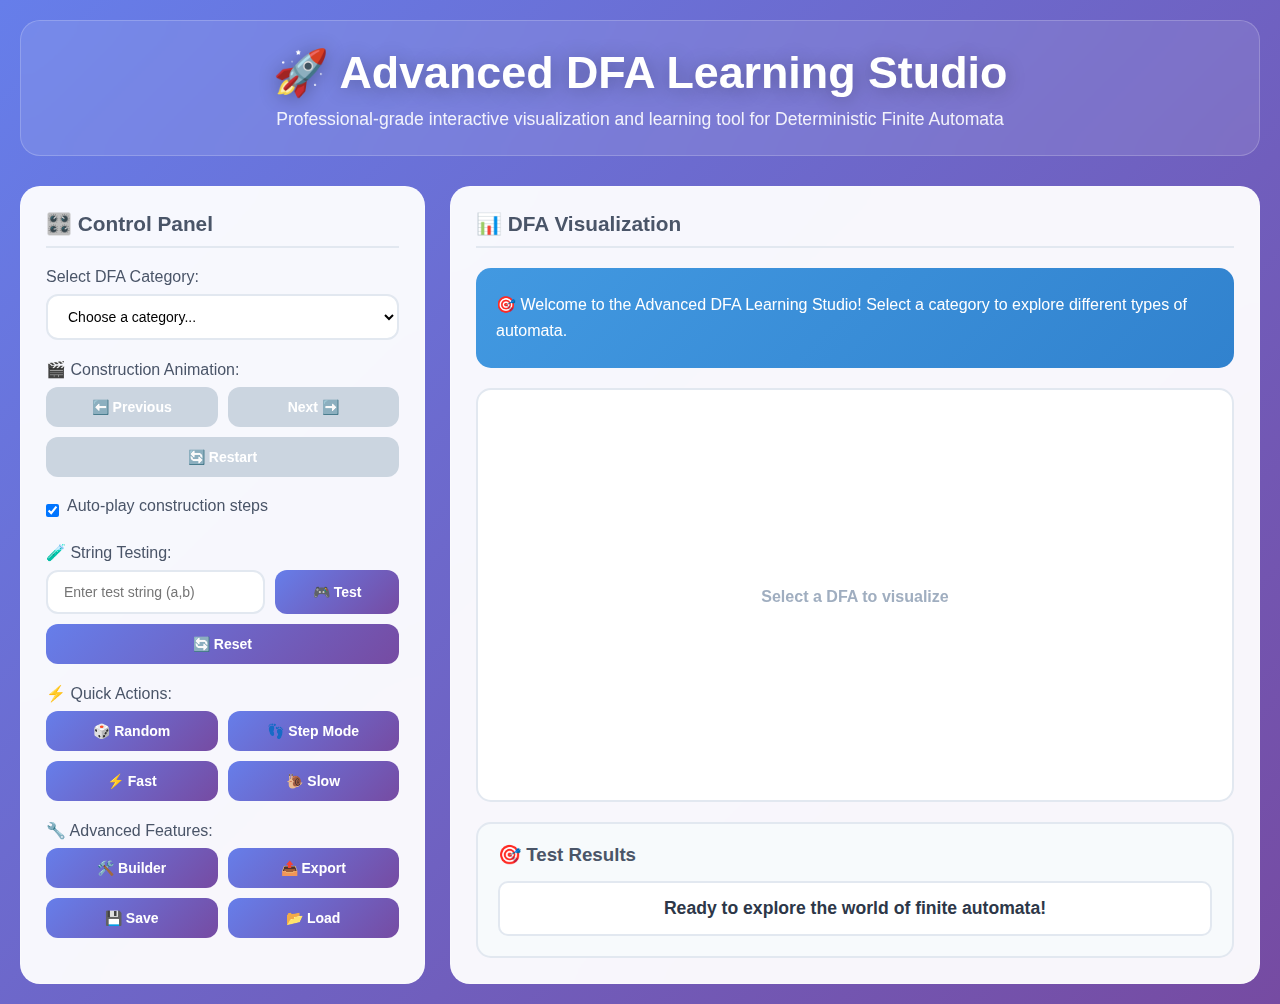
<file: index.html>
<!DOCTYPE html>
<html lang="en">
<head>
  <meta charset="UTF-8" />
  <meta name="viewport" content="width=device-width, initial-scale=1" />
  <title>Advanced DFA Learning Studio</title>
  <style>
    * {
      margin: 0;
      padding: 0;
      box-sizing: border-box;
    }

    body {
      font-family: 'Inter', -apple-system, BlinkMacSystemFont, 'Segoe UI', Roboto, sans-serif;
      background: linear-gradient(135deg, #667eea 0%, #764ba2 100%);
      min-height: 100vh;
      color: #2d3748;
      overflow-x: hidden;
    }

    .app-container {
      max-width: 1400px;
      margin: 0 auto;
      padding: 20px;
      min-height: 100vh;
      display: flex;
      flex-direction: column;
    }

    .header {
      text-align: center;
      margin-bottom: 30px;
      background: rgba(255, 255, 255, 0.1);
      backdrop-filter: blur(20px);
      border-radius: 20px;
      padding: 25px;
      border: 1px solid rgba(255, 255, 255, 0.2);
    }

    .header h1 {
      font-size: 2.8rem;
      font-weight: 700;
      color: white;
      margin-bottom: 10px;
      text-shadow: 0 2px 20px rgba(0, 0, 0, 0.3);
    }

    .header p {
      color: rgba(255, 255, 255, 0.9);
      font-size: 1.1rem;
      font-weight: 300;
    }

    .main-content {
      display: grid;
      grid-template-columns: 1fr 2fr;
      gap: 25px;
      flex: 1;
    }

    .control-panel {
      background: rgba(255, 255, 255, 0.95);
      backdrop-filter: blur(20px);
      border-radius: 20px;
      padding: 25px;
      border: 1px solid rgba(255, 255, 255, 0.3);
      height: fit-content;
      position: sticky;
      top: 20px;
      max-height: calc(100vh - 40px);
      overflow-y: auto;
    }

    .visualization-panel {
      background: rgba(255, 255, 255, 0.95);
      backdrop-filter: blur(20px);
      border-radius: 20px;
      padding: 25px;
      border: 1px solid rgba(255, 255, 255, 0.3);
      display: flex;
      flex-direction: column;
    }

    .section-title {
      font-size: 1.3rem;
      font-weight: 600;
      margin-bottom: 20px;
      color: #4a5568;
      border-bottom: 2px solid #e2e8f0;
      padding-bottom: 10px;
    }

    .form-group {
      margin-bottom: 20px;
    }

    .form-group label {
      display: block;
      margin-bottom: 8px;
      font-weight: 500;
      color: #4a5568;
    }

    select, input, button {
      width: 100%;
      padding: 12px 16px;
      border: 2px solid #e2e8f0;
      border-radius: 12px;
      font-size: 14px;
      font-family: inherit;
      transition: all 0.3s cubic-bezier(0.4, 0, 0.2, 1);
      background: white;
    }

    select:focus, input:focus {
      outline: none;
      border-color: #667eea;
      box-shadow: 0 0 0 3px rgba(102, 126, 234, 0.1);
      transform: translateY(-1px);
    }

    button {
      background: linear-gradient(135deg, #667eea 0%, #764ba2 100%);
      color: white;
      border: none;
      cursor: pointer;
      font-weight: 600;
      margin-bottom: 10px;
      transition: all 0.3s cubic-bezier(0.4, 0, 0.2, 1);
    }

    button:hover:not(:disabled) {
      transform: translateY(-2px);
      box-shadow: 0 8px 25px rgba(102, 126, 234, 0.3);
    }

    button:active:not(:disabled) {
      transform: translateY(0);
    }

    button:disabled {
      background: #cbd5e0;
      cursor: not-allowed;
      transform: none;
      box-shadow: none;
    }

    .button-group {
      display: grid;
      grid-template-columns: 1fr 1fr;
      gap: 10px;
      margin-bottom: 10px;
    }

    .button-group button {
      margin-bottom: 0;
    }

    .variations-grid {
      display: grid;
      grid-template-columns: 1fr;
      gap: 10px;
      margin-bottom: 20px;
      max-height: 300px;
      overflow-y: auto;
    }

    .variation-card {
      background: linear-gradient(135deg, #f7fafc 0%, #edf2f7 100%);
      border: 2px solid transparent;
      border-radius: 12px;
      padding: 15px;
      cursor: pointer;
      transition: all 0.3s cubic-bezier(0.4, 0, 0.2, 1);
      position: relative;
    }

    .variation-card:hover {
      border-color: #667eea;
      transform: translateY(-2px);
      box-shadow: 0 8px 25px rgba(0, 0, 0, 0.1);
    }

    .variation-card.active {
      border-color: #667eea;
      background: linear-gradient(135deg, #667eea 0%, #764ba2 100%);
      color: white;
    }

    .variation-title {
      font-weight: 600;
      margin-bottom: 5px;
      font-size: 0.9rem;
    }

    .variation-desc {
      font-size: 0.8rem;
      opacity: 0.7;
      line-height: 1.3;
    }

    .guide-panel {
      background: linear-gradient(135deg, #4299e1 0%, #3182ce 100%);
      color: white;
      padding: 20px;
      border-radius: 15px;
      margin-bottom: 20px;
      min-height: 100px;
      display: flex;
      align-items: center;
    }

    .guide-content {
      line-height: 1.6;
      font-size: 1rem;
    }

    .construction-controls {
      display: flex;
      gap: 10px;
      margin-bottom: 20px;
      flex-wrap: wrap;
    }

    .construction-controls button {
      flex: 1;
      min-width: 120px;
      margin-bottom: 0;
    }

    .auto-play-control {
      display: flex;
      align-items: center;
      gap: 8px;
      margin-top: 10px;
      color: #4a5568;
    }

    .auto-play-control input[type="checkbox"] {
      width: auto;
      margin: 0;
    }

    .svg-container {
      background: white;
      border-radius: 15px;
      padding: 20px;
      border: 2px solid #e2e8f0;
      margin-bottom: 20px;
      flex: 1;
      min-height: 400px;
      display: flex;
      justify-content: center;
      align-items: center;
    }

    #dfaSVG {
      max-width: 100%;
      height: auto;
      min-height: 350px;
    }

    .test-panel {
      background: #f7fafc;
      padding: 20px;
      border-radius: 15px;
      border: 2px solid #e2e8f0;
    }

    .test-controls {
      display: flex;
      gap: 10px;
      margin-bottom: 15px;
      flex-wrap: wrap;
    }

    .test-controls input {
      flex: 2;
      min-width: 200px;
    }

    .test-controls button {
      flex: 1;
      min-width: 100px;
      margin-bottom: 0;
    }

    .output-display {
      background: white;
      border: 2px solid #e2e8f0;
      border-radius: 10px;
      padding: 15px;
      min-height: 50px;
      font-weight: 600;
      text-align: center;
      display: flex;
      align-items: center;
      justify-content: center;
      font-size: 1.1rem;
    }

    .output-display.success {
      background: linear-gradient(135deg, #48bb78 0%, #38a169 100%);
      color: white;
      border-color: #38a169;
    }

    .output-display.error {
      background: linear-gradient(135deg, #f56565 0%, #e53e3e 100%);
      color: white;
      border-color: #e53e3e;
    }

    .output-display.info {
      background: linear-gradient(135deg, #4299e1 0%, #3182ce 100%);
      color: white;
      border-color: #3182ce;
    }

    /* SVG Styles */
    .state-circle {
      fill: #f7fafc;
      stroke: #4299e1;
      stroke-width: 2.5;
      transition: all 0.3s ease;
    }

    .state-circle.final {
      stroke: #48bb78;
      stroke-width: 3;
    }

    .state-circle.active {
      fill: #ffd32a;
      stroke: #f6ad55;
      stroke-width: 3;
      filter: drop-shadow(0 0 10px rgba(255, 211, 42, 0.5));
    }

    .state-label {
      font-size: 16px;
      font-weight: 700;
      fill: #2d3748;
      text-anchor: middle;
      dominant-baseline: central;
    }

    .transition-path {
      fill: none;
      stroke: #4299e1;
      stroke-width: 2;
      transition: all 0.3s ease;
    }

    .transition-path.active {
      stroke: #f6ad55;
      stroke-width: 4;
      filter: drop-shadow(0 0 5px rgba(246, 173, 85, 0.5));
    }

    .transition-label {
      font-size: 14px;
      font-weight: 600;
      fill: #2d3748;
      text-anchor: middle;
    }

    .initial-arrow {
      stroke: #e53e3e;
      stroke-width: 3;
      fill: none;
    }

    /* Custom Builder Styles */
    .builder-panel {
      background: #f7fafc;
      border-radius: 15px;
      padding: 20px;
      margin-bottom: 20px;
      border: 2px solid #e2e8f0;
    }

    .builder-hidden {
      display: none;
    }

    .state-input, .transition-input {
      display: grid;
      grid-template-columns: 1fr 1fr;
      gap: 10px;
      margin-bottom: 10px;
    }

    .transition-input {
      grid-template-columns: 1fr 1fr 1fr;
    }

    /* Modal Styles */
    .modal {
      display: none;
      position: fixed;
      z-index: 1000;
      left: 0;
      top: 0;
      width: 100%;
      height: 100%;
      background-color: rgba(0,0,0,0.5);
      backdrop-filter: blur(5px);
    }

    .modal-content {
      background: white;
      margin: 10% auto;
      padding: 30px;
      border-radius: 20px;
      width: 80%;
      max-width: 500px;
      position: relative;
    }

    .close {
      position: absolute;
      right: 20px;
      top: 15px;
      font-size: 30px;
      cursor: pointer;
      color: #666;
    }

    .close:hover {
      color: #000;
    }

    /* Responsive Design */
    @media (max-width: 1200px) {
      .main-content {
        grid-template-columns: 1fr;
        gap: 20px;
      }

      .control-panel {
        position: static;
        max-height: none;
      }
    }

    @media (max-width: 768px) {
      .app-container {
        padding: 15px;
      }

      .header h1 {
        font-size: 2.2rem;
      }

      .header {
        padding: 20px;
        margin-bottom: 20px;
      }

      .control-panel, .visualization-panel {
        padding: 20px;
      }

      .construction-controls {
        flex-direction: column;
      }

      .test-controls {
        flex-direction: column;
      }

      .test-controls input,
      .test-controls button {
        width: 100%;
        margin-bottom: 10px;
      }

      #dfaSVG {
        width: 100%;
        min-height: 300px;
      }

      .button-group {
        grid-template-columns: 1fr;
      }
    }

    @media (max-width: 480px) {
      .header h1 {
        font-size: 1.8rem;
      }

      .section-title {
        font-size: 1.1rem;
      }

      .control-panel, .visualization-panel {
        padding: 15px;
      }
    }

    /* Custom Scrollbar */
    ::-webkit-scrollbar {
      width: 8px;
    }

    ::-webkit-scrollbar-track {
      background: rgba(0, 0, 0, 0.1);
      border-radius: 4px;
    }

    ::-webkit-scrollbar-thumb {
      background: rgba(102, 126, 234, 0.3);
      border-radius: 4px;
    }

    ::-webkit-scrollbar-thumb:hover {
      background: rgba(102, 126, 234, 0.5);
    }

    /* Loading Animation */
    .loading {
      display: inline-block;
      width: 20px;
      height: 20px;
      border: 3px solid rgba(255, 255, 255, 0.3);
      border-radius: 50%;
      border-top-color: white;
      animation: spin 1s ease-in-out infinite;
    }

    @keyframes spin {
      to { transform: rotate(360deg); }
    }

    /* Pulse Animation for Active Elements */
    @keyframes pulse {
      0%, 100% { opacity: 1; }
      50% { opacity: 0.7; }
    }

    .pulse {
      animation: pulse 2s infinite;
    }

    /* Success/Error Animations */
    @keyframes slideInUp {
      from {
        transform: translateY(100%);
        opacity: 0;
      }
      to {
        transform: translateY(0);
        opacity: 1;
      }
    }

    .animate-result {
      animation: slideInUp 0.5s ease-out;
    }
  </style>
</head>
<body>
  <div class="app-container">
    <!-- Header -->
    <div class="header">
      <h1>🚀 Advanced DFA Learning Studio</h1>
      <p>Professional-grade interactive visualization and learning tool for Deterministic Finite Automata</p>
    </div>

    <!-- Main Content -->
    <div class="main-content">
      <!-- Control Panel -->
      <div class="control-panel">
        <h2 class="section-title">🎛️ Control Panel</h2>
        
        <div class="form-group">
          <label for="dfaCategory">Select DFA Category:</label>
          <select id="dfaCategory">
            <option value="">Choose a category...</option>
          </select>
        </div>

        <div id="variationsContainer" style="display: none;">
          <label>📚 Available Variations:</label>
          <div class="variations-grid" id="variationsGrid"></div>
        </div>

        <div class="form-group">
          <label>🎬 Construction Animation:</label>
          <div class="construction-controls">
            <button id="prevStepBtn" disabled>⬅️ Previous</button>
            <button id="nextStepBtn" disabled>Next ➡️</button>
            <button id="restartStepsBtn" disabled>🔄 Restart</button>
          </div>
          <div class="auto-play-control">
            <input type="checkbox" id="autoPlayToggle" checked>
            <label for="autoPlayToggle">Auto-play construction steps</label>
          </div>
        </div>

        <div class="form-group">
          <label>🧪 String Testing:</label>
          <div class="test-controls">
            <input id="testInput" placeholder="Enter test string (a,b)" maxlength="50">
            <button id="testBtn">🎮 Test</button>
            <button id="resetBtn">🔄 Reset</button>
          </div>
        </div>

        <div class="form-group">
          <label>⚡ Quick Actions:</label>
          <div class="button-group">
            <button id="randomTestBtn">🎲 Random</button>
            <button id="stepModeBtn">👣 Step Mode</button>
          </div>
          <div class="button-group">
            <button id="fullSpeedBtn">⚡ Fast</button>
            <button id="slowSpeedBtn">🐌 Slow</button>
          </div>
        </div>

        <div class="form-group">
          <label>🔧 Advanced Features:</label>
          <div class="button-group">
            <button id="customBuilderBtn">🛠️ Builder</button>
            <button id="exportBtn">📤 Export</button>
          </div>
          <div class="button-group">
            <button id="saveBtn">💾 Save</button>
            <button id="loadBtn">📂 Load</button>
          </div>
        </div>
      </div>

      <!-- Visualization Panel -->
      <div class="visualization-panel">
        <h2 class="section-title">📊 DFA Visualization</h2>
        
        <div class="guide-panel" id="guidePanel">
          <div class="guide-content" id="guideContent">
            🎯 Select a DFA category and variation to begin learning!
          </div>
        </div>

        <!-- Custom Builder Panel (Hidden by default) -->
        <div class="builder-panel builder-hidden" id="builderPanel">
          <h3>🛠️ Custom DFA Builder</h3>
          <div class="form-group">
            <label>Add State:</label>
            <div class="state-input">
              <input id="stateId" placeholder="State ID (e.g., q0)">
              <button id="addStateBtn">➕ Add State</button>
            </div>
            <div class="button-group">
              <button id="setInitialBtn" disabled>🎯 Set Initial</button>
              <button id="toggleAcceptingBtn" disabled>✅ Toggle Accept</button>
            </div>
          </div>
          <div class="form-group">
            <label>Add Transition:</label>
            <div class="transition-input">
              <input id="fromState" placeholder="From state">
              <input id="toState" placeholder="To state">
              <input id="transitionSymbol" placeholder="Symbol">
            </div>
            <button id="addTransitionBtn">➕ Add Transition</button>
          </div>
          <div class="button-group">
            <button id="clearDfaBtn">🗑️ Clear All</button>
            <button id="validateDfaBtn">✅ Validate</button>
          </div>
        </div>

        <div class="svg-container">
          <svg id="dfaSVG" viewBox="0 0 800 400" xmlns="http://www.w3.org/2000/svg">
            <defs>
              <marker id="arrowhead" markerWidth="10" markerHeight="7" 
                      refX="10" refY="3.5" orient="auto">
                <polygon points="0 0, 10 3.5, 0 7" fill="#4299e1" />
              </marker>
              <marker id="arrowhead-active" markerWidth="10" markerHeight="7" 
                      refX="10" refY="3.5" orient="auto">
                <polygon points="0 0, 10 3.5, 0 7" fill="#f6ad55" />
              </marker>
            </defs>
            <text x="400" y="200" text-anchor="middle" class="state-label" 
                  style="font-size: 18px; fill: #a0aec0;">
              Select a DFA to visualize
            </text>
          </svg>
        </div>

        <div class="test-panel">
          <h3 style="margin-bottom: 15px; color: #4a5568;">🎯 Test Results</h3>
          <div class="output-display" id="outputDisplay">
            Ready to test your DFA knowledge!
          </div>
        </div>
      </div>
    </div>
  </div>

  <!-- Save/Load Modal -->
  <div id="saveLoadModal" class="modal">
    <div class="modal-content">
      <span class="close">&times;</span>
      <h3 id="modalTitle">Save DFA</h3>
      <div class="form-group">
        <label for="dfaName">DFA Name:</label>
        <input id="dfaName" placeholder="Enter a name for your DFA">
      </div>
      <div class="form-group">
        <label for="dfaData">DFA Data (JSON):</label>
        <textarea id="dfaData" rows="10" style="width: 100%; font-family: monospace;"></textarea>
      </div>
      <div class="button-group">
        <button id="confirmSaveLoad">Save</button>
        <button id="cancelSaveLoad">Cancel</button>
      </div>
    </div>
  </div>

  <script>
    // Global variables
    let CURRENT_DFA = null;
    let STATE_POSITIONS = {};
    let ANIMATION_GENERATOR = null;
    let CONSTRUCTION_STEPS = null;
    let CURRENT_STEP = -1;
    let AUTO_PLAY = true;
    let STEP_TIMEOUT = null;
    let ANIMATION_SPEED = 1000;
    let BUILDER_MODE = false;
    let SELECTED_STATE = null;

    // DOM elements
    const dfaCategory = document.getElementById('dfaCategory');
    const variationsContainer = document.getElementById('variationsContainer');
    const variationsGrid = document.getElementById('variationsGrid');
    const guideContent = document.getElementById('guideContent');
    const outputDisplay = document.getElementById('outputDisplay');
    const testInput = document.getElementById('testInput');
    const dfaSVG = document.getElementById('dfaSVG');
    const builderPanel = document.getElementById('builderPanel');

    // Comprehensive DFA Library - All Valid Regular Languages
    const DFA_LIBRARY = {
      'basic-patterns': {
        name: '🔤 Basic String Patterns',
        dfas: [
          {
            name: 'Starts with "a"',
            description: 'Accept strings that begin with "a"',
            states: [
              { id: 'q0', x: 150, y: 200, initial: true },
              { id: 'q1', x: 350, y: 200, accepting: true },
              { id: 'q2', x: 550, y: 200 }
            ],
            transitions: [
              { from: 'q0', to: 'q1', symbol: 'a' },
              { from: 'q0', to: 'q2', symbol: 'b' },
              { from: 'q1', to: 'q1', symbol: 'a' },
              { from: 'q1', to: 'q1', symbol: 'b' },
              { from: 'q2', to: 'q2', symbol: 'a' },
              { from: 'q2', to: 'q2', symbol: 'b' }
            ],
            alphabet: ['a', 'b'],
            steps: [
              'Create initial state q0',
              'Add accepting state q1 for strings starting with "a"',
              'Add trap state q2 for strings starting with "b"',
              'Add transition q0 → q1 on "a"',
              'Add transition q0 → q2 on "b"',
              'Add self-loops on q1 and q2 for all symbols'
            ]
          },
          {
            name: 'Ends with "b"',
            description: 'Accept strings that end with "b"',
            states: [
              { id: 'q0', x: 200, y: 200, initial: true },
              { id: 'q1', x: 500, y: 200, accepting: true }
            ],
            transitions: [
              { from: 'q0', to: 'q0', symbol: 'a' },
              { from: 'q0', to: 'q1', symbol: 'b' },
              { from: 'q1', to: 'q0', symbol: 'a' },
              { from: 'q1', to: 'q1', symbol: 'b' }
            ],
            alphabet: ['a', 'b'],
            steps: [
              'Create initial state q0',
              'Add accepting state q1 for strings ending with "b"',
              'Add transition q0 → q1 on "b"',
              'Add transition q1 → q0 on "a" (reset)',
              'Add self-loops for tracking last character'
            ]
          },
          {
            name: 'Contains "ab"',
            description: 'Accept strings containing substring "ab"',
            states: [
              { id: 'q0', x: 150, y: 200, initial: true },
              { id: 'q1', x: 350, y: 200 },
              { id: 'q2', x: 550, y: 200, accepting: true }
            ],
            transitions: [
              { from: 'q0', to: 'q1', symbol: 'a' },
              { from: 'q0', to: 'q0', symbol: 'b' },
              { from: 'q1', to: 'q1', symbol: 'a' },
              { from: 'q1', to: 'q2', symbol: 'b' },
              { from: 'q2', to: 'q1', symbol: 'a' },
              { from: 'q2', to: 'q2', symbol: 'b' }
            ],
            alphabet: ['a', 'b'],
            steps: [
              'Create initial state q0',
              'Add state q1 to track "a"',
              'Add accepting state q2 for "ab" found',
              'Add transition q0 → q1 on "a"',
              'Add transition q1 → q2 on "b"',
              'Handle remaining transitions'
            ]
          },
          {
            name: 'Exactly one "a"',
            description: 'Accept strings with exactly one "a"',
            states: [
              { id: 'q0', x: 150, y: 200, initial: true },
              { id: 'q1', x: 350, y: 200, accepting: true },
              { id: 'q2', x: 550, y: 200 }
            ],
            transitions: [
              { from: 'q0', to: 'q1', symbol: 'a' },
              { from: 'q0', to: 'q0', symbol: 'b' },
              { from: 'q1', to: 'q2', symbol: 'a' },
              { from: 'q1', to: 'q1', symbol: 'b' },
              { from: 'q2', to: 'q2', symbol: 'a' },
              { from: 'q2', to: 'q2', symbol: 'b' }
            ],
            alphabet: ['a', 'b'],
            steps: [
              'Create initial state q0 (zero "a"s)',
              'Add accepting state q1 (one "a")',
              'Add trap state q2 (more than one "a")',
              'Transition between states counting "a"s',
              'Stay in current state on "b"'
            ]
          }
        ]
      },
      'length-patterns': {
        name: '📏 Length-Based Patterns',
        dfas: [
          {
            name: 'Even Length',
            description: 'Accept strings with even number of characters',
            states: [
              { id: 'q0', x: 250, y: 200, initial: true, accepting: true },
              { id: 'q1', x: 450, y: 200 }
            ],
            transitions: [
              { from: 'q0', to: 'q1', symbol: 'a' },
              { from: 'q0', to: 'q1', symbol: 'b' },
              { from: 'q1', to: 'q0', symbol: 'a' },
              { from: 'q1', to: 'q0', symbol: 'b' }
            ],
            alphabet: ['a', 'b'],
            steps: [
              'Create state q0 for even length (including 0)',
              'Create state q1 for odd length',
              'Mark q0 as accepting',
              'Toggle between states on each character'
            ]
          },
          {
            name: 'Odd Length',
            description: 'Accept strings with odd number of characters',
            states: [
              { id: 'q0', x: 250, y: 200, initial: true },
              { id: 'q1', x: 450, y: 200, accepting: true }
            ],
            transitions: [
              { from: 'q0', to: 'q1', symbol: 'a' },
              { from: 'q0', to: 'q1', symbol: 'b' },
              { from: 'q1', to: 'q0', symbol: 'a' },
              { from: 'q1', to: 'q0', symbol: 'b' }
            ],
            alphabet: ['a', 'b'],
            steps: [
              'Create state q0 for even length',
              'Create state q1 for odd length',
              'Mark q1 as accepting',
              'Toggle between states on each character'
            ]
          },
          {
            name: 'Length divisible by 3',
            description: 'Accept strings whose length ≡ 0 (mod 3)',
            states: [
              { id: 'q0', x: 200, y: 200, initial: true, accepting: true },
              { id: 'q1', x: 400, y: 150 },
              { id: 'q2', x: 400, y: 250 }
            ],
            transitions: [
              { from: 'q0', to: 'q1', symbol: 'a' },
              { from: 'q0', to: 'q1', symbol: 'b' },
              { from: 'q1', to: 'q2', symbol: 'a' },
              { from: 'q1', to: 'q2', symbol: 'b' },
              { from: 'q2', to: 'q0', symbol: 'a' },
              { from: 'q2', to: 'q0', symbol: 'b' }
            ],
            alphabet: ['a', 'b'],
            steps: [
              'Create states for length mod 3',
              'q0: length ≡ 0 (mod 3)',
              'q1: length ≡ 1 (mod 3)',
              'q2: length ≡ 2 (mod 3)',
              'Cycle: q0 → q1 → q2 → q0'
            ]
          },
          {
            name: 'Length between 2 and 4',
            description: 'Accept strings with length 2, 3, or 4',
            states: [
              { id: 'q0', x: 100, y: 200, initial: true },
              { id: 'q1', x: 250, y: 200 },
              { id: 'q2', x: 400, y: 200, accepting: true },
              { id: 'q3', x: 550, y: 200, accepting: true },
              { id: 'q4', x: 700, y: 200, accepting: true },
              { id: 'q5', x: 400, y: 300 }
            ],
            transitions: [
              { from: 'q0', to: 'q1', symbol: 'a' },
              { from: 'q0', to: 'q1', symbol: 'b' },
              { from: 'q1', to: 'q2', symbol: 'a' },
              { from: 'q1', to: 'q2', symbol: 'b' },
              { from: 'q2', to: 'q3', symbol: 'a' },
              { from: 'q2', to: 'q3', symbol: 'b' },
              { from: 'q3', to: 'q4', symbol: 'a' },
              { from: 'q3', to: 'q4', symbol: 'b' },
              { from: 'q4', to: 'q5', symbol: 'a' },
              { from: 'q4', to: 'q5', symbol: 'b' },
              { from: 'q5', to: 'q5', symbol: 'a' },
              { from: 'q5', to: 'q5', symbol: 'b' }
            ],
            alphabet: ['a', 'b'],
            steps: [
              'Create states to count exact length',
              'States q2, q3, q4 are accepting',
              'q5 is trap for length > 4',
              'Track length precisely'
            ]
          }
        ]
      },
      'counting-patterns': {
        name: '🧮 Counting Patterns (Modular)',
        dfas: [
          {
            name: 'Even number of "a"s',
            description: 'Accept strings with even count of "a"',
            states: [
              { id: 'q0', x: 250, y: 200, initial: true, accepting: true },
              { id: 'q1', x: 450, y: 200 }
            ],
            transitions: [
              { from: 'q0', to: 'q1', symbol: 'a' },
              { from: 'q0', to: 'q0', symbol: 'b' },
              { from: 'q1', to: 'q0', symbol: 'a' },
              { from: 'q1', to: 'q1', symbol: 'b' }
            ],
            alphabet: ['a', 'b'],
            steps: [
              'q0: even count of "a" (accepting)',
              'q1: odd count of "a"',
              'Toggle on "a", stay same on "b"',
              'Track parity of "a" count'
            ]
          },
          {
            name: 'At most two "b"s',
            description: 'Accept strings with ≤ 2 occurrences of "b"',
            states: [
              { id: 'q0', x: 150, y: 200, initial: true, accepting: true },
              { id: 'q1', x: 300, y: 200, accepting: true },
              { id: 'q2', x: 450, y: 200, accepting: true },
              { id: 'q3', x: 600, y: 200 }
            ],
            transitions: [
              { from: 'q0', to: 'q0', symbol: 'a' },
              { from: 'q0', to: 'q1', symbol: 'b' },
              { from: 'q1', to: 'q1', symbol: 'a' },
              { from: 'q1', to: 'q2', symbol: 'b' },
              { from: 'q2', to: 'q2', symbol: 'a' },
              { from: 'q2', to: 'q3', symbol: 'b' },
              { from: 'q3', to: 'q3', symbol: 'a' },
              { from: 'q3', to: 'q3', symbol: 'b' }
            ],
            alphabet: ['a', 'b'],
            steps: [
              'Count "b"s up to 2',
              'q0: 0 "b"s, q1: 1 "b", q2: 2 "b"s',
              'q3: more than 2 "b"s (trap)',
              'Stay same on "a"'
            ]
          },
          {
            name: 'Count of "a"s divisible by 3',
            description: 'Accept when #a ≡ 0 (mod 3)',
            states: [
              { id: 'q0', x: 250, y: 150, initial: true, accepting: true },
              { id: 'q1', x: 150, y: 250 },
              { id: 'q2', x: 350, y: 250 }
            ],
            transitions: [
              { from: 'q0', to: 'q1', symbol: 'a' },
              { from: 'q0', to: 'q0', symbol: 'b' },
              { from: 'q1', to: 'q2', symbol: 'a' },
              { from: 'q1', to: 'q1', symbol: 'b' },
              { from: 'q2', to: 'q0', symbol: 'a' },
              { from: 'q2', to: 'q2', symbol: 'b' }
            ],
            alphabet: ['a', 'b'],
            steps: [
              'Track count of "a" modulo 3',
              'Cycle q0 → q1 → q2 → q0 on "a"',
              'Stay same on "b"',
              'Only q0 is accepting'
            ]
          },
          {
            name: 'Exactly three "a"s',
            description: 'Accept strings with exactly 3 "a"s',
            states: [
              { id: 'q0', x: 120, y: 200, initial: true },
              { id: 'q1', x: 250, y: 200 },
              { id: 'q2', x: 380, y: 200 },
              { id: 'q3', x: 510, y: 200, accepting: true },
              { id: 'q4', x: 640, y: 200 }
            ],
            transitions: [
              { from: 'q0', to: 'q1', symbol: 'a' },
              { from: 'q0', to: 'q0', symbol: 'b' },
              { from: 'q1', to: 'q2', symbol: 'a' },
              { from: 'q1', to: 'q1', symbol: 'b' },
              { from: 'q2', to: 'q3', symbol: 'a' },
              { from: 'q2', to: 'q2', symbol: 'b' },
              { from: 'q3', to: 'q4', symbol: 'a' },
              { from: 'q3', to: 'q3', symbol: 'b' },
              { from: 'q4', to: 'q4', symbol: 'a' },
              { from: 'q4', to: 'q4', symbol: 'b' }
            ],
            alphabet: ['a', 'b'],
            steps: [
              'Count "a"s exactly',
              'States represent 0,1,2,3,>3 "a"s',
              'Only q3 (exactly 3) is accepting',
              'q4 is trap for too many "a"s'
            ]
          }
        ]
      },
      'substring-patterns': {
        name: '🔍 Substring Patterns',
        dfas: [
          {
            name: 'Contains "aba"',
            description: 'Accept strings containing "aba"',
            states: [
              { id: 'q0', x: 120, y: 200, initial: true },
              { id: 'q1', x: 280, y: 200 },
              { id: 'q2', x: 440, y: 200 },
              { id: 'q3', x: 600, y: 200, accepting: true }
            ],
            transitions: [
              { from: 'q0', to: 'q1', symbol: 'a' },
              { from: 'q0', to: 'q0', symbol: 'b' },
              { from: 'q1', to: 'q1', symbol: 'a' },
              { from: 'q1', to: 'q2', symbol: 'b' },
              { from: 'q2', to: 'q3', symbol: 'a' },
              { from: 'q2', to: 'q0', symbol: 'b' },
              { from: 'q3', to: 'q1', symbol: 'a' },
              { from: 'q3', to: 'q3', symbol: 'b' }
            ],
            alphabet: ['a', 'b'],
            steps: [
              'Track progress toward "aba"',
              'q1: saw "a", q2: saw "ab"',
              'q3: found "aba" (accepting)',
              'Handle overlapping patterns correctly'
            ]
          },
          {
            name: 'Contains "bb"',
            description: 'Accept strings containing "bb"',
            states: [
              { id: 'q0', x: 200, y: 200, initial: true },
              { id: 'q1', x: 400, y: 200 },
              { id: 'q2', x: 600, y: 200, accepting: true }
            ],
            transitions: [
              { from: 'q0', to: 'q0', symbol: 'a' },
              { from: 'q0', to: 'q1', symbol: 'b' },
              { from: 'q1', to: 'q0', symbol: 'a' },
              { from: 'q1', to: 'q2', symbol: 'b' },
              { from: 'q2', to: 'q0', symbol: 'a' },
              { from: 'q2', to: 'q2', symbol: 'b' }
            ],
            alphabet: ['a', 'b'],
            steps: [
              'Track consecutive "b"s',
              'q1: saw one "b"',
              'q2: found "bb" (accepting)',
              'Reset tracking on "a"'
            ]
          },
          {
            name: 'Ends with "ab"',
            description: 'Accept strings ending with "ab"',
            states: [
              { id: 'q0', x: 200, y: 200, initial: true },
              { id: 'q1', x: 400, y: 200 },
              { id: 'q2', x: 600, y: 200, accepting: true }
            ],
            transitions: [
              { from: 'q0', to: 'q1', symbol: 'a' },
              { from: 'q0', to: 'q0', symbol: 'b' },
              { from: 'q1', to: 'q1', symbol: 'a' },
              { from: 'q1', to: 'q2', symbol: 'b' },
              { from: 'q2', to: 'q1', symbol: 'a' },
              { from: 'q2', to: 'q0', symbol: 'b' }
            ],
            alphabet: ['a', 'b'],
            steps: [
              'Track last two characters',
              'q1: ends with "a"',
              'q2: ends with "ab" (accepting)',
              'Update based on new character'
            ]
          },
          {
            name: 'Does not contain "aa"',
            description: 'Accept strings without "aa"',
            states: [
              { id: 'q0', x: 200, y: 200, initial: true, accepting: true },
              { id: 'q1', x: 400, y: 200, accepting: true },
              { id: 'q2', x: 600, y: 200 }
            ],
            transitions: [
              { from: 'q0', to: 'q1', symbol: 'a' },
              { from: 'q0', to: 'q0', symbol: 'b' },
              { from: 'q1', to: 'q2', symbol: 'a' },
              { from: 'q1', to: 'q0', symbol: 'b' },
              { from: 'q2', to: 'q2', symbol: 'a' },
              { from: 'q2', to: 'q2', symbol: 'b' }
            ],
            alphabet: ['a', 'b'],
            steps: [
              'Monitor for forbidden "aa"',
              'q1: last was "a"',
              'q2: found "aa" (trap)',
              'Accept only if never reach q2'
            ]
          }
        ]
      },
      'complex-patterns': {
        name: '🚀 Complex Patterns',
        dfas: [
          {
            name: 'Alternating "a" and "b"',
            description: 'Accept strictly alternating strings',
            states: [
              { id: 'q0', x: 200, y: 150, initial: true, accepting: true },
              { id: 'qa', x: 350, y: 100, accepting: true },
              { id: 'qb', x: 350, y: 200, accepting: true },
              { id: 'trap', x: 500, y: 150 }
            ],
            transitions: [
              { from: 'q0', to: 'qa', symbol: 'a' },
              { from: 'q0', to: 'qb', symbol: 'b' },
              { from: 'qa', to: 'trap', symbol: 'a' },
              { from: 'qa', to: 'qb', symbol: 'b' },
              { from: 'qb', to: 'qa', symbol: 'a' },
              { from: 'qb', to: 'trap', symbol: 'b' },
              { from: 'trap', to: 'trap', symbol: 'a' },
              { from: 'trap', to: 'trap', symbol: 'b' }
            ],
            alphabet: ['a', 'b'],
            steps: [
              'Track last character for alternation',
              'qa: last was "a", qb: last was "b"',
              'Go to trap if same character repeats',
              'Accept only alternating patterns'
            ]
          },
          {
            name: 'More "a"s than "b"s',
            description: 'Accept when #a > #b (DFA approximation)',
            states: [
              { id: 'q0', x: 200, y: 200, initial: true },
              { id: 'q+1', x: 350, y: 150, accepting: true },
              { id: 'q+2', x: 500, y: 100, accepting: true },
              { id: 'q-1', x: 350, y: 250 },
              { id: 'q-2', x: 500, y: 300 }
            ],
            transitions: [
              { from: 'q0', to: 'q+1', symbol: 'a' },
              { from: 'q0', to: 'q-1', symbol: 'b' },
              { from: 'q+1', to: 'q+2', symbol: 'a' },
              { from: 'q+1', to: 'q0', symbol: 'b' },
              { from: 'q+2', to: 'q+2', symbol: 'a' },
              { from: 'q+2', to: 'q+1', symbol: 'b' },
              { from: 'q-1', to: 'q0', symbol: 'a' },
              { from: 'q-1', to: 'q-2', symbol: 'b' },
              { from: 'q-2', to: 'q-1', symbol: 'a' },
              { from: 'q-2', to: 'q-2', symbol: 'b' }
            ],
            alphabet: ['a', 'b'],
            steps: [
              'Track bounded difference #a - #b',
              'Positive states: more "a"s',
              'Negative states: more "b"s',
              'Limited precision due to finite states'
            ]
          },
          {
            name: 'No three consecutive same',
            description: 'Reject "aaa" and "bbb"',
            states: [
              { id: 'q0', x: 150, y: 200, initial: true, accepting: true },
              { id: 'qa', x: 300, y: 150, accepting: true },
              { id: 'qb', x: 300, y: 250, accepting: true },
              { id: 'qaa', x: 450, y: 100, accepting: true },
              { id: 'qbb', x: 450, y: 300, accepting: true },
              { id: 'trap', x: 600, y: 200 }
            ],
            transitions: [
              { from: 'q0', to: 'qa', symbol: 'a' },
              { from: 'q0', to: 'qb', symbol: 'b' },
              { from: 'qa', to: 'qaa', symbol: 'a' },
              { from: 'qa', to: 'qb', symbol: 'b' },
              { from: 'qb', to: 'qa', symbol: 'a' },
              { from: 'qb', to: 'qbb', symbol: 'b' },
              { from: 'qaa', to: 'trap', symbol: 'a' },
              { from: 'qaa', to: 'qb', symbol: 'b' },
              { from: 'qbb', to: 'qa', symbol: 'a' },
              { from: 'qbb', to: 'trap', symbol: 'b' },
              { from: 'trap', to: 'trap', symbol: 'a' },
              { from: 'trap', to: 'trap', symbol: 'b' }
            ],
            alphabet: ['a', 'b'],
            steps: [
              'Track last two characters',
              'Monitor for three consecutive',
              'Go to trap on third consecutive',
              'Reset pattern on different character'
            ]
          }
        ]
      }
    };

    // Initialize the application
    function initializeApp() {
      populateCategories();
      setupEventHandlers();
      clearVisualization();
      showWelcomeMessage();
      loadSavedDFAs();
    }

    // Populate category dropdown
    function populateCategories() {
      dfaCategory.innerHTML = '<option value="">Choose a category...</option>';
      Object.keys(DFA_LIBRARY).forEach(key => {
        const option = document.createElement('option');
        option.value = key;
        option.textContent = DFA_LIBRARY[key].name;
        dfaCategory.appendChild(option);
      });
    }

    // Setup event handlers
    function setupEventHandlers() {
      dfaCategory.addEventListener('change', handleCategoryChange);
      
      // Construction controls
      document.getElementById('prevStepBtn').addEventListener('click', previousStep);
      document.getElementById('nextStepBtn').addEventListener('click', nextStep);
      document.getElementById('restartStepsBtn').addEventListener('click', restartSteps);
      document.getElementById('autoPlayToggle').addEventListener('change', toggleAutoPlay);
      
      // Testing controls
      document.getElementById('testBtn').addEventListener('click', testString);
      document.getElementById('resetBtn').addEventListener('click', resetVisualization);
      
      // Quick actions
      document.getElementById('randomTestBtn').addEventListener('click', generateRandomTest);
      document.getElementById('stepModeBtn').addEventListener('click', () => setAnimationSpeed(2000));
      document.getElementById('fullSpeedBtn').addEventListener('click', () => setAnimationSpeed(500));
      document.getElementById('slowSpeedBtn').addEventListener('click', () => setAnimationSpeed(3000));
      
      // Advanced features
      document.getElementById('customBuilderBtn').addEventListener('click', toggleBuilder);
      document.getElementById('exportBtn').addEventListener('click', exportDFA);
      document.getElementById('saveBtn').addEventListener('click', () => showSaveLoadModal('save'));
      document.getElementById('loadBtn').addEventListener('click', () => showSaveLoadModal('load'));
      
      // Builder controls
      document.getElementById('addStateBtn').addEventListener('click', addState);
      document.getElementById('setInitialBtn').addEventListener('click', setInitialState);
      document.getElementById('toggleAcceptingBtn').addEventListener('click', toggleAcceptingState);
      document.getElementById('addTransitionBtn').addEventListener('click', addTransition);
      document.getElementById('clearDfaBtn').addEventListener('click', clearCustomDFA);
      document.getElementById('validateDfaBtn').addEventListener('click', validateDFA);
      
      // Modal controls
      document.querySelector('.close').addEventListener('click', closeSaveLoadModal);
      document.getElementById('confirmSaveLoad').addEventListener('click', confirmSaveLoad);
      document.getElementById('cancelSaveLoad').addEventListener('click', closeSaveLoadModal);
      
      // Keyboard shortcuts
      testInput.addEventListener('keypress', (e) => {
        if (e.key === 'Enter') testString();
      });
      
      // SVG click handler for builder mode
      dfaSVG.addEventListener('click', handleSVGClick);
    }

    // Handle category selection
    function handleCategoryChange() {
      const category = dfaCategory.value;
      if (category) {
        showVariations(category);
      } else {
        hideVariations();
        clearVisualization();
        showWelcomeMessage();
      }
    }

    // Show variations for selected category
    function showVariations(categoryKey) {
      const category = DFA_LIBRARY[categoryKey];
      variationsGrid.innerHTML = '';
      
      category.dfas.forEach((dfa, index) => {
        const card = document.createElement('div');
        card.className = 'variation-card';
        card.innerHTML = `
          <div class="variation-title">${dfa.name}</div>
          <div class="variation-desc">${dfa.description}</div>
        `;
        
        card.addEventListener('click', () => {
          document.querySelectorAll('.variation-card').forEach(c => c.classList.remove('active'));
          card.classList.add('active');
          loadDFA(dfa);
        });
        
        variationsGrid.appendChild(card);
      });
      
      variationsContainer.style.display = 'block';
    }

    // Hide variations panel
    function hideVariations() {
      variationsContainer.style.display = 'none';
    }

    // Load and display DFA
    function loadDFA(dfa) {
      CURRENT_DFA = JSON.parse(JSON.stringify(dfa)); // Deep copy
      CONSTRUCTION_STEPS = dfa.steps;
      CURRENT_STEP = -1;
      BUILDER_MODE = false;
      builderPanel.classList.add('builder-hidden');
      
      updateGuide(`📋 ${dfa.name}: ${dfa.description}`);
      visualizeDFA(dfa);
      enableControls();
      
      if (AUTO_PLAY && CONSTRUCTION_STEPS) {
        startConstructionAnimation();
      }
    }

    // Visualize DFA in SVG
    function visualizeDFA(dfa, highlight = {}) {
      const svg = dfaSVG;
      
      // Clear existing content except defs
      const defs = svg.querySelector('defs');
      svg.innerHTML = '';
      svg.appendChild(defs);
      
      if (!dfa || !dfa.states || dfa.states.length === 0) {
        const text = document.createElementNS('http://www.w3.org/2000/svg', 'text');
        text.setAttribute('x', '400');
        text.setAttribute('y', '200');
        text.setAttribute('text-anchor', 'middle');
        text.setAttribute('class', 'state-label');
        text.style.fontSize = '18px';
        text.style.fill = '#a0aec0';
        text.textContent = 'No DFA to display';
        svg.appendChild(text);
        return;
      }
      
      // Store positions
      STATE_POSITIONS = {};
      dfa.states.forEach(state => {
        STATE_POSITIONS[state.id] = { x: state.x, y: state.y };
      });
      
      // Draw transitions first
      if (dfa.transitions) {
        dfa.transitions.forEach(transition => {
          drawTransition(transition, highlight.transition === transition);
        });
      }
      
      // Draw states
      dfa.states.forEach(state => {
        drawState(state, highlight.state === state.id);
      });
    }

    // Draw a state
    function drawState(state, isHighlighted) {
      const g = document.createElementNS('http://www.w3.org/2000/svg', 'g');
      
      // Main circle
      const circle = document.createElementNS('http://www.w3.org/2000/svg', 'circle');
      circle.setAttribute('cx', state.x);
      circle.setAttribute('cy', state.y);
      circle.setAttribute('r', 25);
      circle.setAttribute('class', 'state-circle' + 
        (state.accepting ? ' final' : '') + 
        (isHighlighted ? ' active' : ''));
      circle.setAttribute('data-state-id', state.id);
      g.appendChild(circle);
      
      // Inner circle for accepting states
      if (state.accepting) {
        const innerCircle = document.createElementNS('http://www.w3.org/2000/svg', 'circle');
        innerCircle.setAttribute('cx', state.x);
        innerCircle.setAttribute('cy', state.y);
        innerCircle.setAttribute('r', 20);
        innerCircle.setAttribute('fill', 'none');
        innerCircle.setAttribute('stroke', '#48bb78');
        innerCircle.setAttribute('stroke-width', '2');
        g.appendChild(innerCircle);
      }
      
      // Initial state arrow
      if (state.initial) {
        const arrow = document.createElementNS('http://www.w3.org/2000/svg', 'path');
        arrow.setAttribute('d', `M${state.x - 60} ${state.y} L${state.x - 30} ${state.y}`);
        arrow.setAttribute('class', 'initial-arrow');
        arrow.setAttribute('marker-end', 'url(#arrowhead)');
        dfaSVG.appendChild(arrow);
      }
      
      // State label
      const label = document.createElementNS('http://www.w3.org/2000/svg', 'text');
      label.setAttribute('x', state.x);
      label.setAttribute('y', state.y);
      label.setAttribute('class', 'state-label');
      label.textContent = state.id;
      g.appendChild(label);
      
      dfaSVG.appendChild(g);
    }

    // Draw a transition
    function drawTransition(transition, isHighlighted) {
      const fromPos = STATE_POSITIONS[transition.from];
      const toPos = STATE_POSITIONS[transition.to];
      
      if (!fromPos || !toPos) return;
      
      if (transition.from === transition.to) {
        drawSelfLoop(fromPos, transition.symbol, isHighlighted);
      } else {
        drawArrow(fromPos, toPos, transition.symbol, isHighlighted);
      }
    }

    // Draw arrow between states
    function drawArrow(from, to, symbol, isHighlighted) {
      const dx = to.x - from.x;
      const dy = to.y - from.y;
      const distance = Math.sqrt(dx * dx + dy * dy);
      const unitX = dx / distance;
      const unitY = dy / distance;
      
      const startX = from.x + unitX * 30;
      const startY = from.y + unitY * 30;
      const endX = to.x - unitX * 30;
      const endY = to.y - unitY * 30;
      
      // Create curved path
      const midX = (startX + endX) / 2;
      const midY = (startY + endY) / 2;
      const curve = 20;
      const controlX = midX + curve * (-unitY);
      const controlY = midY + curve * unitX;
      
      const path = document.createElementNS('http://www.w3.org/2000/svg', 'path');
      path.setAttribute('d', `M${startX},${startY} Q${controlX},${controlY} ${endX},${endY}`);
      path.setAttribute('class', 'transition-path' + (isHighlighted ? ' active' : ''));
      path.setAttribute('marker-end', isHighlighted ? 'url(#arrowhead-active)' : 'url(#arrowhead)');
      dfaSVG.appendChild(path);
      
      // Add label
      const labelX = controlX;
      const labelY = controlY - 8;
      const label = document.createElementNS('http://www.w3.org/2000/svg', 'text');
      label.setAttribute('x', labelX);
      label.setAttribute('y', labelY);
      label.setAttribute('class', 'transition-label');
      label.textContent = symbol;
      dfaSVG.appendChild(label);
    }

    // Draw self-loop
    function drawSelfLoop(pos, symbol, isHighlighted) {
      const path = document.createElementNS('http://www.w3.org/2000/svg', 'path');
      path.setAttribute('d', 
        `M${pos.x} ${pos.y - 25} 
         C${pos.x + 30} ${pos.y - 50}, ${pos.x - 30} ${pos.y - 50}, ${pos.x} ${pos.y - 25}`);
      path.setAttribute('class', 'transition-path' + (isHighlighted ? ' active' : ''));
      path.setAttribute('marker-end', isHighlighted ? 'url(#arrowhead-active)' : 'url(#arrowhead)');
      dfaSVG.appendChild(path);
      
      // Add label
      const label = document.createElementNS('http://www.w3.org/2000/svg', 'text');
      label.setAttribute('x', pos.x);
      label.setAttribute('y', pos.y - 60);
      label.setAttribute('class', 'transition-label');
      label.textContent = symbol;
      dfaSVG.appendChild(label);
    }

    // Animation functions
    function* animateString(dfa, input) {
      if (!dfa.states || dfa.states.length === 0) {
        yield { error: 'No states in DFA' };
        return;
      }
      
      const initialState = dfa.states.find(s => s.initial);
      if (!initialState) {
        yield { error: 'No initial state defined' };
        return;
      }
      
      let currentState = initialState.id;
      
      yield { state: currentState, step: `Starting at state ${currentState}` };
      
      for (let i = 0; i < input.length; i++) {
        const symbol = input[i];
        const transition = dfa.transitions?.find(t => 
          t.from === currentState && t.symbol === symbol
        );
        
        if (!transition) {
          yield { 
            error: `No transition from ${currentState} on '${symbol}'`,
            state: currentState
          };
          return;
        }
        
        yield { 
          transition: transition,
          step: `Reading '${symbol}': ${transition.from} → ${transition.to}`
        };
        
        currentState = transition.to;
        yield { 
          state: currentState,
          step: `Now in state ${currentState}`
        };
      }
      
      const finalState = dfa.states.find(s => s.id === currentState);
      const accepted = finalState && finalState.accepting;
      
      yield {
        state: currentState,
        result: accepted ? 'accepted' : 'rejected',
        step: accepted ? 
          `✅ String accepted! (${currentState} is accepting)` :
          `❌ String rejected! (${currentState} is not accepting)`
      };
    }

    // Test string function
    function testString() {
      if (!CURRENT_DFA) {
        showOutput('Please select a DFA first!', 'error');
        return;
      }
      
      const input = testInput.value.trim();
      
      // Validate input against alphabet
      if (CURRENT_DFA.alphabet) {
        for (const char of input) {
          if (!CURRENT_DFA.alphabet.includes(char)) {
            showOutput(`Invalid character '${char}'. Use only: ${CURRENT_DFA.alphabet.join(', ')}`, 'error');
            return;
          }
        }
      }
      
      // Start animation
      ANIMATION_GENERATOR = animateString(CURRENT_DFA, input);
      showOutput(`🎬 Testing string: "${input}"`, 'info');
      nextAnimationStep();
    }

    // Animation step
    function nextAnimationStep() {
      if (!ANIMATION_GENERATOR) return;
      
      const { value, done } = ANIMATION_GENERATOR.next();
      if (done || !value) return;
      
      if (value.error) {
        showOutput(value.error, 'error');
        visualizeDFA(CURRENT_DFA, { state: value.state });
        ANIMATION_GENERATOR = null;
        return;
      }
      
      if (value.result) {
        showOutput(value.step, value.result === 'accepted' ? 'success' : 'error');
        outputDisplay.classList.add('animate-result');
        setTimeout(() => outputDisplay.classList.remove('animate-result'), 500);
        visualizeDFA(CURRENT_DFA, { state: value.state });
        ANIMATION_GENERATOR = null;
        return;
      }
      
      // Update visualization
      const highlight = {};
      if (value.state) highlight.state = value.state;
      if (value.transition) highlight.transition = value.transition;
      
      visualizeDFA(CURRENT_DFA, highlight);
      updateGuide(value.step || '');
      
      setTimeout(nextAnimationStep, ANIMATION_SPEED);
    }

    // Construction animation functions
    function startConstructionAnimation() {
      CURRENT_STEP = 0;
      showConstructionStep();
    }

    function showConstructionStep() {
      if (!CONSTRUCTION_STEPS || CURRENT_STEP < 0 || CURRENT_STEP >= CONSTRUCTION_STEPS.length) {
        updateGuide('✅ Construction complete! Ready to test strings.');
        visualizeDFA(CURRENT_DFA);
        return;
      }
      
      const step = CONSTRUCTION_STEPS[CURRENT_STEP];
      updateGuide(`🔧 Step ${CURRENT_STEP + 1}/${CONSTRUCTION_STEPS.length}: ${step}`);
      
      if (AUTO_PLAY && CURRENT_STEP < CONSTRUCTION_STEPS.length - 1) {
        STEP_TIMEOUT = setTimeout(() => {
          CURRENT_STEP++;
          showConstructionStep();
        }, 2000);
      }
    }

    // Control functions
    function previousStep() {
      if (CURRENT_STEP > 0) {
        CURRENT_STEP--;
        clearTimeout(STEP_TIMEOUT);
        showConstructionStep();
      }
    }

    function nextStep() {
      if (CURRENT_STEP < CONSTRUCTION_STEPS.length - 1) {
        CURRENT_STEP++;
        clearTimeout(STEP_TIMEOUT);
        showConstructionStep();
      }
    }

    function restartSteps() {
      CURRENT_STEP = -1;
      clearTimeout(STEP_TIMEOUT);
      if (AUTO_PLAY) {
        startConstructionAnimation();
      } else {
        updateGuide('📋 Ready to start construction. Click Next Step to begin.');
      }
    }

    function toggleAutoPlay() {
      AUTO_PLAY = document.getElementById('autoPlayToggle').checked;
      if (AUTO_PLAY && CURRENT_STEP >= 0 && CURRENT_STEP < CONSTRUCTION_STEPS.length - 1) {
        STEP_TIMEOUT = setTimeout(() => {
          CURRENT_STEP++;
          showConstructionStep();
        }, 2000);
      } else {
        clearTimeout(STEP_TIMEOUT);
      }
    }

    // Advanced features
    function toggleBuilder() {
      BUILDER_MODE = !BUILDER_MODE;
      if (BUILDER_MODE) {
        builderPanel.classList.remove('builder-hidden');
        if (!CURRENT_DFA || CURRENT_DFA.states.length === 0) {
          initializeCustomDFA();
        }
        updateGuide('🛠️ Builder mode activated. Click on the canvas to add states, or use the controls to build your DFA.');
      } else {
        builderPanel.classList.add('builder-hidden');
        updateGuide('🎯 Builder mode deactivated. Select a preset DFA to continue learning.');
      }
    }

    function initializeCustomDFA() {
      CURRENT_DFA = {
        name: 'Custom DFA',
        description: 'User-created DFA',
        states: [],
        transitions: [],
        alphabet: ['a', 'b'],
        steps: []
      };
      visualizeDFA(CURRENT_DFA);
    }

    function addState() {
      const stateId = document.getElementById('stateId').value.trim();
      if (!stateId) {
        showOutput('Please enter a state ID', 'error');
        return;
      }
      
      if (!CURRENT_DFA) initializeCustomDFA();
      
      if (CURRENT_DFA.states.find(s => s.id === stateId)) {
        showOutput('State already exists', 'error');
        return;
      }
      
      // Find good position for new state
      const x = 200 + (CURRENT_DFA.states.length % 3) * 200;
      const y = 150 + Math.floor(CURRENT_DFA.states.length / 3) * 100;
      
      const newState = {
        id: stateId,
        x: x,
        y: y,
        initial: CURRENT_DFA.states.length === 0, // First state is initial
        accepting: false
      };
      
      CURRENT_DFA.states.push(newState);
      document.getElementById('stateId').value = '';
      visualizeDFA(CURRENT_DFA);
      showOutput(`Added state ${stateId}`, 'success');
    }

    function setInitialState() {
      if (!SELECTED_STATE) {
        showOutput('Please select a state first', 'error');
        return;
      }
      
      // Remove initial from all states
      CURRENT_DFA.states.forEach(s => s.initial = false);
      // Set selected as initial
      const state = CURRENT_DFA.states.find(s => s.id === SELECTED_STATE);
      if (state) {
        state.initial = true;
        visualizeDFA(CURRENT_DFA);
        showOutput(`Set ${SELECTED_STATE} as initial state`, 'success');
      }
    }

    function toggleAcceptingState() {
      if (!SELECTED_STATE) {
        showOutput('Please select a state first', 'error');
        return;
      }
      
      const state = CURRENT_DFA.states.find(s => s.id === SELECTED_STATE);
      if (state) {
        state.accepting = !state.accepting;
        visualizeDFA(CURRENT_DFA);
        showOutput(`${SELECTED_STATE} is now ${state.accepting ? 'accepting' : 'non-accepting'}`, 'success');
      }
    }

    function addTransition() {
      const from = document.getElementById('fromState').value.trim();
      const to = document.getElementById('toState').value.trim();
      const symbol = document.getElementById('transitionSymbol').value.trim();
      
      if (!from || !to || !symbol) {
        showOutput('Please fill all transition fields', 'error');
        return;
      }
      
      if (!CURRENT_DFA.states.find(s => s.id === from)) {
        showOutput(`State ${from} does not exist`, 'error');
        return;
      }
      
      if (!CURRENT_DFA.states.find(s => s.id === to)) {
        showOutput(`State ${to} does not exist`, 'error');
        return;
      }
      
      if (!CURRENT_DFA.alphabet.includes(symbol)) {
        showOutput(`Symbol ${symbol} not in alphabet`, 'error');
        return;
      }
      
      // Check for duplicate transition
      const exists = CURRENT_DFA.transitions.find(t => 
        t.from === from && t.symbol === symbol
      );
      if (exists) {
        showOutput('Transition already exists (DFA must be deterministic)', 'error');
        return;
      }
      
      CURRENT_DFA.transitions.push({ from, to, symbol });
      document.getElementById('fromState').value = '';
      document.getElementById('toState').value = '';
      document.getElementById('transitionSymbol').value = '';
      
      visualizeDFA(CURRENT_DFA);
      showOutput(`Added transition ${from} → ${to} on '${symbol}'`, 'success');
    }

    function clearCustomDFA() {
      if (confirm('Clear all states and transitions?')) {
        initializeCustomDFA();
        SELECTED_STATE = null;
        showOutput('DFA cleared', 'info');
      }
    }

    function validateDFA() {
      if (!CURRENT_DFA || !CURRENT_DFA.states || CURRENT_DFA.states.length === 0) {
        showOutput('No DFA to validate', 'error');
        return;
      }
      
      const errors = [];
      
      // Check for initial state
      const initialStates = CURRENT_DFA.states.filter(s => s.initial);
      if (initialStates.length === 0) {
        errors.push('No initial state defined');
      } else if (initialStates.length > 1) {
        errors.push('Multiple initial states (should be exactly one)');
      }
      
      // Check completeness for each state and symbol
      CURRENT_DFA.states.forEach(state => {
        CURRENT_DFA.alphabet.forEach(symbol => {
          const transitions = CURRENT_DFA.transitions.filter(t => 
            t.from === state.id && t.symbol === symbol
          );
          if (transitions.length === 0) {
            errors.push(`Missing transition from ${state.id} on '${symbol}'`);
          } else if (transitions.length > 1) {
            errors.push(`Multiple transitions from ${state.id} on '${symbol}' (non-deterministic)`);
          }
        });
      });
      
      if (errors.length === 0) {
        showOutput('✅ DFA is valid and complete!', 'success');
      } else {
        showOutput(`❌ DFA validation failed: ${errors.join(', ')}`, 'error');
      }
    }

    function handleSVGClick(event) {
      if (!BUILDER_MODE) return;
      
      const rect = dfaSVG.getBoundingClientRect();
      const x = event.clientX - rect.left;
      const y = event.clientY - rect.top;
      
      // Convert to SVG coordinates
      const svgX = (x / rect.width) * 800;
      const svgY = (y / rect.height) * 400;
      
      // Check if clicked on existing state
      const clickedState = findStateAt(svgX, svgY);
      if (clickedState) {
        SELECTED_STATE = clickedState.id;
        showOutput(`Selected state ${clickedState.id}`, 'info');
        document.getElementById('setInitialBtn').disabled = false;
        document.getElementById('toggleAcceptingBtn').disabled = false;
        return;
      }
      
      // Create new state at click position
      const stateId = `q${CURRENT_DFA.states.length}`;
      const newState = {
        id: stateId,
        x: svgX,
        y: svgY,
        initial: CURRENT_DFA.states.length === 0,
        accepting: false
      };
      
      CURRENT_DFA.states.push(newState);
      visualizeDFA(CURRENT_DFA);
      showOutput(`Added state ${stateId} at (${Math.round(svgX)}, ${Math.round(svgY)})`, 'success');
    }

    function findStateAt(x, y) {
      return CURRENT_DFA.states.find(state => {
        const dx = state.x - x;
        const dy = state.y - y;
        return Math.sqrt(dx * dx + dy * dy) <= 25; // State radius
      });
    }

    // Save/Load functionality
    function showSaveLoadModal(mode) {
      const modal = document.getElementById('saveLoadModal');
      const title = document.getElementById('modalTitle');
      const confirmBtn = document.getElementById('confirmSaveLoad');
      
      if (mode === 'save') {
        title.textContent = 'Save DFA';
        confirmBtn.textContent = 'Save';
        if (CURRENT_DFA) {
          document.getElementById('dfaData').value = JSON.stringify(CURRENT_DFA, null, 2);
        }
      } else {
        title.textContent = 'Load DFA';
        confirmBtn.textContent = 'Load';
        document.getElementById('dfaData').value = '';
      }
      
      modal.style.display = 'block';
    }

    function closeSaveLoadModal() {
      document.getElementById('saveLoadModal').style.display = 'none';
    }

    function confirmSaveLoad() {
      const mode = document.getElementById('modalTitle').textContent.includes('Save') ? 'save' : 'load';
      const name = document.getElementById('dfaName').value.trim();
      const data = document.getElementById('dfaData').value.trim();
      
      if (mode === 'save') {
        if (!name) {
          showOutput('Please enter a name for the DFA', 'error');
          return;
        }
        
        if (!CURRENT_DFA) {
          showOutput('No DFA to save', 'error');
          return;
        }
        
        const savedDfas = JSON.parse(localStorage.getItem('savedDFAs') || '{}');
        savedDfas[name] = CURRENT_DFA;
        localStorage.setItem('savedDFAs', JSON.stringify(savedDfas));
        
        showOutput(`DFA saved as "${name}"`, 'success');
      } else {
        if (!data) {
          showOutput('Please enter DFA data', 'error');
          return;
        }
        
        try {
          const loadedDFA = JSON.parse(data);
          if (!loadedDFA.states || !Array.isArray(loadedDFA.states)) {
            throw new Error('Invalid DFA format');
          }
          
          CURRENT_DFA = loadedDFA;
          visualizeDFA(CURRENT_DFA);
          updateGuide(`📁 Loaded: ${loadedDFA.name || 'Custom DFA'}`);
          showOutput('DFA loaded successfully', 'success');
        } catch (error) {
          showOutput('Invalid DFA data format', 'error');
          return;
        }
      }
      
      closeSaveLoadModal();
    }

    function loadSavedDFAs() {
      // This could populate a dropdown of saved DFAs in the future
      const savedDfas = JSON.parse(localStorage.getItem('savedDFAs') || '{}');
      console.log('Saved DFAs:', Object.keys(savedDfas));
    }

    function exportDFA() {
      if (!CURRENT_DFA) {
        showOutput('No DFA to export', 'error');
        return;
      }
      
      const dataStr = JSON.stringify(CURRENT_DFA, null, 2);
      const dataBlob = new Blob([dataStr], { type: 'application/json' });
      const url = URL.createObjectURL(dataBlob);
      
      const link = document.createElement('a');
      link.href = url;
      link.download = `${CURRENT_DFA.name || 'dfa'}.json`;
      link.click();
      
      URL.revokeObjectURL(url);
      showOutput('DFA exported successfully', 'success');
    }

    // Utility functions
    function enableControls() {
      document.getElementById('prevStepBtn').disabled = false;
      document.getElementById('nextStepBtn').disabled = false;
      document.getElementById('restartStepsBtn').disabled = false;
      document.getElementById('autoPlayToggle').disabled = false;
    }

    function updateGuide(text) {
      guideContent.innerHTML = text;
    }

    function showOutput(text, type = '') {
      outputDisplay.textContent = text;
      outputDisplay.className = 'output-display' + (type ? ` ${type}` : '');
    }

    function clearVisualization() {
      const svg = dfaSVG;
      const defs = svg.querySelector('defs');
      svg.innerHTML = '';
      svg.appendChild(defs);
      
      const text = document.createElementNS('http://www.w3.org/2000/svg', 'text');
      text.setAttribute('x', '400');
      text.setAttribute('y', '200');
      text.setAttribute('text-anchor', 'middle');
      text.setAttribute('class', 'state-label');
      text.style.fontSize = '18px';
      text.style.fill = '#a0aec0';
      text.textContent = 'Select a DFA to visualize';
      svg.appendChild(text);
    }

    function showWelcomeMessage() {
      updateGuide('🎯 Welcome to the Advanced DFA Learning Studio! Select a category to explore different types of automata.');
      showOutput('Ready to explore the world of finite automata!', '');
    }

    function resetVisualization() {
      if (CURRENT_DFA) {
        visualizeDFA(CURRENT_DFA);
        showOutput('Visualization reset', '');
        updateGuide(`📋 ${CURRENT_DFA.name}: ${CURRENT_DFA.description || ''}`);
      }
      ANIMATION_GENERATOR = null;
    }

    function generateRandomTest() {
      if (!CURRENT_DFA || !CURRENT_DFA.alphabet) {
        showOutput('Please select a DFA first!', 'error');
        return;
      }
      
      const length = Math.floor(Math.random() * 8) + 1;
      let randomString = '';
      for (let i = 0; i < length; i++) {
        const randomChar = CURRENT_DFA.alphabet[Math.floor(Math.random() * CURRENT_DFA.alphabet.length)];
        randomString += randomChar;
      }
      
      testInput.value = randomString;
      testString();
    }

    function setAnimationSpeed(speed) {
      ANIMATION_SPEED = speed;
      const speedName = speed === 500 ? 'Fast' : speed === 2000 ? 'Step' : speed === 3000 ? 'Slow' : 'Normal';
      showOutput(`Animation speed: ${speedName}`, 'info');
    }

    // Initialize app when page loads
    window.addEventListener('load', initializeApp);
  </script>
</body>
</html>
</file>
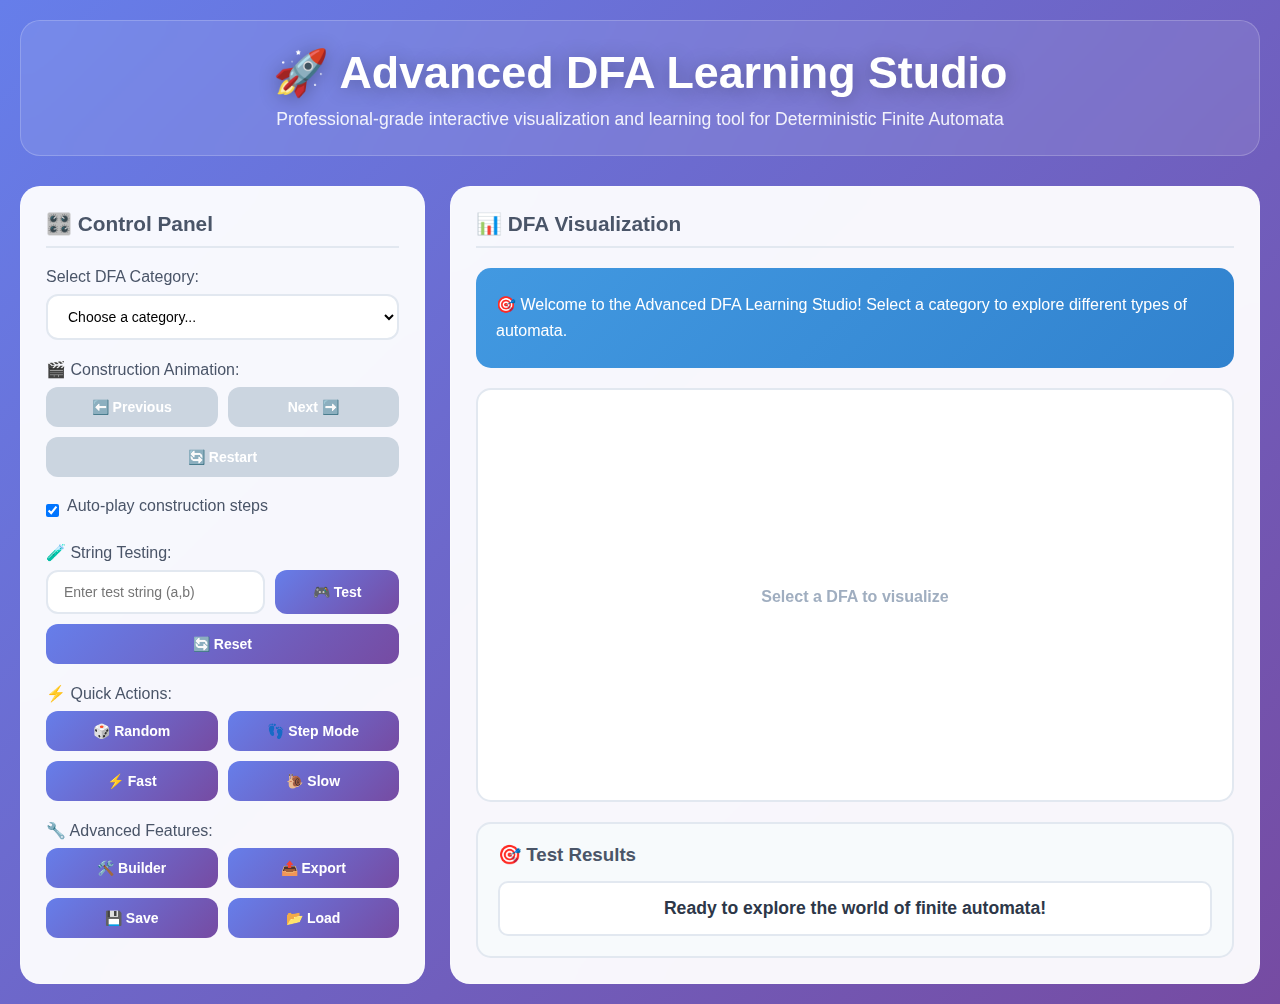
<file: advanced.html>
<!DOCTYPE html>
<html lang="en">
<head>
  <meta charset="UTF-8" />
  <meta name="viewport" content="width=device-width, initial-scale=1" />
  <title>Advanced DFA Learning Studio</title>
  <style>
    * {
      margin: 0;
      padding: 0;
      box-sizing: border-box;
    }

    body {
      font-family: 'Inter', -apple-system, BlinkMacSystemFont, 'Segoe UI', Roboto, sans-serif;
      background: linear-gradient(135deg, #667eea 0%, #764ba2 100%);
      min-height: 100vh;
      color: #2d3748;
      overflow-x: hidden;
    }

    .app-container {
      max-width: 1400px;
      margin: 0 auto;
      padding: 20px;
      min-height: 100vh;
      display: flex;
      flex-direction: column;
    }

    .header {
      text-align: center;
      margin-bottom: 30px;
      background: rgba(255, 255, 255, 0.1);
      backdrop-filter: blur(20px);
      border-radius: 20px;
      padding: 25px;
      border: 1px solid rgba(255, 255, 255, 0.2);
    }

    .header h1 {
      font-size: 2.8rem;
      font-weight: 700;
      color: white;
      margin-bottom: 10px;
      text-shadow: 0 2px 20px rgba(0, 0, 0, 0.3);
    }

    .header p {
      color: rgba(255, 255, 255, 0.9);
      font-size: 1.1rem;
      font-weight: 300;
    }

    .main-content {
      display: grid;
      grid-template-columns: 1fr 2fr;
      gap: 25px;
      flex: 1;
    }

    .control-panel {
      background: rgba(255, 255, 255, 0.95);
      backdrop-filter: blur(20px);
      border-radius: 20px;
      padding: 25px;
      border: 1px solid rgba(255, 255, 255, 0.3);
      height: fit-content;
      position: sticky;
      top: 20px;
      max-height: calc(100vh - 40px);
      overflow-y: auto;
    }

    .visualization-panel {
      background: rgba(255, 255, 255, 0.95);
      backdrop-filter: blur(20px);
      border-radius: 20px;
      padding: 25px;
      border: 1px solid rgba(255, 255, 255, 0.3);
      display: flex;
      flex-direction: column;
    }

    .section-title {
      font-size: 1.3rem;
      font-weight: 600;
      margin-bottom: 20px;
      color: #4a5568;
      border-bottom: 2px solid #e2e8f0;
      padding-bottom: 10px;
    }

    .form-group {
      margin-bottom: 20px;
    }

    .form-group label {
      display: block;
      margin-bottom: 8px;
      font-weight: 500;
      color: #4a5568;
    }

    select, input, button {
      width: 100%;
      padding: 12px 16px;
      border: 2px solid #e2e8f0;
      border-radius: 12px;
      font-size: 14px;
      font-family: inherit;
      transition: all 0.3s cubic-bezier(0.4, 0, 0.2, 1);
      background: white;
    }

    select:focus, input:focus {
      outline: none;
      border-color: #667eea;
      box-shadow: 0 0 0 3px rgba(102, 126, 234, 0.1);
      transform: translateY(-1px);
    }

    button {
      background: linear-gradient(135deg, #667eea 0%, #764ba2 100%);
      color: white;
      border: none;
      cursor: pointer;
      font-weight: 600;
      margin-bottom: 10px;
      transition: all 0.3s cubic-bezier(0.4, 0, 0.2, 1);
    }

    button:hover:not(:disabled) {
      transform: translateY(-2px);
      box-shadow: 0 8px 25px rgba(102, 126, 234, 0.3);
    }

    button:active:not(:disabled) {
      transform: translateY(0);
    }

    button:disabled {
      background: #cbd5e0;
      cursor: not-allowed;
      transform: none;
      box-shadow: none;
    }

    .button-group {
      display: grid;
      grid-template-columns: 1fr 1fr;
      gap: 10px;
      margin-bottom: 10px;
    }

    .button-group button {
      margin-bottom: 0;
    }

    .variations-grid {
      display: grid;
      grid-template-columns: 1fr;
      gap: 10px;
      margin-bottom: 20px;
      max-height: 300px;
      overflow-y: auto;
    }

    .variation-card {
      background: linear-gradient(135deg, #f7fafc 0%, #edf2f7 100%);
      border: 2px solid transparent;
      border-radius: 12px;
      padding: 15px;
      cursor: pointer;
      transition: all 0.3s cubic-bezier(0.4, 0, 0.2, 1);
      position: relative;
    }

    .variation-card:hover {
      border-color: #667eea;
      transform: translateY(-2px);
      box-shadow: 0 8px 25px rgba(0, 0, 0, 0.1);
    }

    .variation-card.active {
      border-color: #667eea;
      background: linear-gradient(135deg, #667eea 0%, #764ba2 100%);
      color: white;
    }

    .variation-title {
      font-weight: 600;
      margin-bottom: 5px;
      font-size: 0.9rem;
    }

    .variation-desc {
      font-size: 0.8rem;
      opacity: 0.7;
      line-height: 1.3;
    }

    .guide-panel {
      background: linear-gradient(135deg, #4299e1 0%, #3182ce 100%);
      color: white;
      padding: 20px;
      border-radius: 15px;
      margin-bottom: 20px;
      min-height: 100px;
      display: flex;
      align-items: center;
    }

    .guide-content {
      line-height: 1.6;
      font-size: 1rem;
    }

    .construction-controls {
      display: flex;
      gap: 10px;
      margin-bottom: 20px;
      flex-wrap: wrap;
    }

    .construction-controls button {
      flex: 1;
      min-width: 120px;
      margin-bottom: 0;
    }

    .auto-play-control {
      display: flex;
      align-items: center;
      gap: 8px;
      margin-top: 10px;
      color: #4a5568;
    }

    .auto-play-control input[type="checkbox"] {
      width: auto;
      margin: 0;
    }

    .svg-container {
      background: white;
      border-radius: 15px;
      padding: 20px;
      border: 2px solid #e2e8f0;
      margin-bottom: 20px;
      flex: 1;
      min-height: 400px;
      display: flex;
      justify-content: center;
      align-items: center;
    }

    #dfaSVG {
      max-width: 100%;
      height: auto;
      min-height: 350px;
    }

    .test-panel {
      background: #f7fafc;
      padding: 20px;
      border-radius: 15px;
      border: 2px solid #e2e8f0;
    }

    .test-controls {
      display: flex;
      gap: 10px;
      margin-bottom: 15px;
      flex-wrap: wrap;
    }

    .test-controls input {
      flex: 2;
      min-width: 200px;
    }

    .test-controls button {
      flex: 1;
      min-width: 100px;
      margin-bottom: 0;
    }

    .output-display {
      background: white;
      border: 2px solid #e2e8f0;
      border-radius: 10px;
      padding: 15px;
      min-height: 50px;
      font-weight: 600;
      text-align: center;
      display: flex;
      align-items: center;
      justify-content: center;
      font-size: 1.1rem;
    }

    .output-display.success {
      background: linear-gradient(135deg, #48bb78 0%, #38a169 100%);
      color: white;
      border-color: #38a169;
    }

    .output-display.error {
      background: linear-gradient(135deg, #f56565 0%, #e53e3e 100%);
      color: white;
      border-color: #e53e3e;
    }

    .output-display.info {
      background: linear-gradient(135deg, #4299e1 0%, #3182ce 100%);
      color: white;
      border-color: #3182ce;
    }

    /* SVG Styles */
    .state-circle {
      fill: #f7fafc;
      stroke: #4299e1;
      stroke-width: 2.5;
      transition: all 0.3s ease;
    }

    .state-circle.final {
      stroke: #48bb78;
      stroke-width: 3;
    }

    .state-circle.active {
      fill: #ffd32a;
      stroke: #f6ad55;
      stroke-width: 3;
      filter: drop-shadow(0 0 10px rgba(255, 211, 42, 0.5));
    }

    .state-label {
      font-size: 16px;
      font-weight: 700;
      fill: #2d3748;
      text-anchor: middle;
      dominant-baseline: central;
    }

    .transition-path {
      fill: none;
      stroke: #4299e1;
      stroke-width: 2;
      transition: all 0.3s ease;
    }

    .transition-path.active {
      stroke: #f6ad55;
      stroke-width: 4;
      filter: drop-shadow(0 0 5px rgba(246, 173, 85, 0.5));
    }

    .transition-label {
      font-size: 14px;
      font-weight: 600;
      fill: #2d3748;
      text-anchor: middle;
    }

    .initial-arrow {
      stroke: #e53e3e;
      stroke-width: 3;
      fill: none;
    }

    /* Custom Builder Styles */
    .builder-panel {
      background: #f7fafc;
      border-radius: 15px;
      padding: 20px;
      margin-bottom: 20px;
      border: 2px solid #e2e8f0;
    }

    .builder-hidden {
      display: none;
    }

    .state-input, .transition-input {
      display: grid;
      grid-template-columns: 1fr 1fr;
      gap: 10px;
      margin-bottom: 10px;
    }

    .transition-input {
      grid-template-columns: 1fr 1fr 1fr;
    }

    /* Modal Styles */
    .modal {
      display: none;
      position: fixed;
      z-index: 1000;
      left: 0;
      top: 0;
      width: 100%;
      height: 100%;
      background-color: rgba(0,0,0,0.5);
      backdrop-filter: blur(5px);
    }

    .modal-content {
      background: white;
      margin: 10% auto;
      padding: 30px;
      border-radius: 20px;
      width: 80%;
      max-width: 500px;
      position: relative;
    }

    .close {
      position: absolute;
      right: 20px;
      top: 15px;
      font-size: 30px;
      cursor: pointer;
      color: #666;
    }

    .close:hover {
      color: #000;
    }

    /* Responsive Design */
    @media (max-width: 1200px) {
      .main-content {
        grid-template-columns: 1fr;
        gap: 20px;
      }

      .control-panel {
        position: static;
        max-height: none;
      }
    }

    @media (max-width: 768px) {
      .app-container {
        padding: 15px;
      }

      .header h1 {
        font-size: 2.2rem;
      }

      .header {
        padding: 20px;
        margin-bottom: 20px;
      }

      .control-panel, .visualization-panel {
        padding: 20px;
      }

      .construction-controls {
        flex-direction: column;
      }

      .test-controls {
        flex-direction: column;
      }

      .test-controls input,
      .test-controls button {
        width: 100%;
        margin-bottom: 10px;
      }

      #dfaSVG {
        width: 100%;
        min-height: 300px;
      }

      .button-group {
        grid-template-columns: 1fr;
      }
    }

    @media (max-width: 480px) {
      .header h1 {
        font-size: 1.8rem;
      }

      .section-title {
        font-size: 1.1rem;
      }

      .control-panel, .visualization-panel {
        padding: 15px;
      }
    }

    /* Custom Scrollbar */
    ::-webkit-scrollbar {
      width: 8px;
    }

    ::-webkit-scrollbar-track {
      background: rgba(0, 0, 0, 0.1);
      border-radius: 4px;
    }

    ::-webkit-scrollbar-thumb {
      background: rgba(102, 126, 234, 0.3);
      border-radius: 4px;
    }

    ::-webkit-scrollbar-thumb:hover {
      background: rgba(102, 126, 234, 0.5);
    }

    /* Loading Animation */
    .loading {
      display: inline-block;
      width: 20px;
      height: 20px;
      border: 3px solid rgba(255, 255, 255, 0.3);
      border-radius: 50%;
      border-top-color: white;
      animation: spin 1s ease-in-out infinite;
    }

    @keyframes spin {
      to { transform: rotate(360deg); }
    }

    /* Pulse Animation for Active Elements */
    @keyframes pulse {
      0%, 100% { opacity: 1; }
      50% { opacity: 0.7; }
    }

    .pulse {
      animation: pulse 2s infinite;
    }

    /* Success/Error Animations */
    @keyframes slideInUp {
      from {
        transform: translateY(100%);
        opacity: 0;
      }
      to {
        transform: translateY(0);
        opacity: 1;
      }
    }

    .animate-result {
      animation: slideInUp 0.5s ease-out;
    }
  </style>
</head>
<body>
  <div class="app-container">
    <!-- Header -->
    <div class="header">
      <h1>🚀 Advanced DFA Learning Studio</h1>
      <p>Professional-grade interactive visualization and learning tool for Deterministic Finite Automata</p>
    </div>

    <!-- Main Content -->
    <div class="main-content">
      <!-- Control Panel -->
      <div class="control-panel">
        <h2 class="section-title">🎛️ Control Panel</h2>
        
        <div class="form-group">
          <label for="dfaCategory">Select DFA Category:</label>
          <select id="dfaCategory">
            <option value="">Choose a category...</option>
          </select>
        </div>

        <div id="variationsContainer" style="display: none;">
          <label>📚 Available Variations:</label>
          <div class="variations-grid" id="variationsGrid"></div>
        </div>

        <div class="form-group">
          <label>🎬 Construction Animation:</label>
          <div class="construction-controls">
            <button id="prevStepBtn" disabled>⬅️ Previous</button>
            <button id="nextStepBtn" disabled>Next ➡️</button>
            <button id="restartStepsBtn" disabled>🔄 Restart</button>
          </div>
          <div class="auto-play-control">
            <input type="checkbox" id="autoPlayToggle" checked>
            <label for="autoPlayToggle">Auto-play construction steps</label>
          </div>
        </div>

        <div class="form-group">
          <label>🧪 String Testing:</label>
          <div class="test-controls">
            <input id="testInput" placeholder="Enter test string (a,b)" maxlength="50">
            <button id="testBtn">🎮 Test</button>
            <button id="resetBtn">🔄 Reset</button>
          </div>
        </div>

        <div class="form-group">
          <label>⚡ Quick Actions:</label>
          <div class="button-group">
            <button id="randomTestBtn">🎲 Random</button>
            <button id="stepModeBtn">👣 Step Mode</button>
          </div>
          <div class="button-group">
            <button id="fullSpeedBtn">⚡ Fast</button>
            <button id="slowSpeedBtn">🐌 Slow</button>
          </div>
        </div>

        <div class="form-group">
          <label>🔧 Advanced Features:</label>
          <div class="button-group">
            <button id="customBuilderBtn">🛠️ Builder</button>
            <button id="exportBtn">📤 Export</button>
          </div>
          <div class="button-group">
            <button id="saveBtn">💾 Save</button>
            <button id="loadBtn">📂 Load</button>
          </div>
        </div>
      </div>

      <!-- Visualization Panel -->
      <div class="visualization-panel">
        <h2 class="section-title">📊 DFA Visualization</h2>
        
        <div class="guide-panel" id="guidePanel">
          <div class="guide-content" id="guideContent">
            🎯 Select a DFA category and variation to begin learning!
          </div>
        </div>

        <!-- Custom Builder Panel (Hidden by default) -->
        <div class="builder-panel builder-hidden" id="builderPanel">
          <h3>🛠️ Custom DFA Builder</h3>
          <div class="form-group">
            <label>Add State:</label>
            <div class="state-input">
              <input id="stateId" placeholder="State ID (e.g., q0)">
              <button id="addStateBtn">➕ Add State</button>
            </div>
            <div class="button-group">
              <button id="setInitialBtn" disabled>🎯 Set Initial</button>
              <button id="toggleAcceptingBtn" disabled>✅ Toggle Accept</button>
            </div>
          </div>
          <div class="form-group">
            <label>Add Transition:</label>
            <div class="transition-input">
              <input id="fromState" placeholder="From state">
              <input id="toState" placeholder="To state">
              <input id="transitionSymbol" placeholder="Symbol">
            </div>
            <button id="addTransitionBtn">➕ Add Transition</button>
          </div>
          <div class="button-group">
            <button id="clearDfaBtn">🗑️ Clear All</button>
            <button id="validateDfaBtn">✅ Validate</button>
          </div>
        </div>

        <div class="svg-container">
          <svg id="dfaSVG" viewBox="0 0 800 400" xmlns="http://www.w3.org/2000/svg">
            <defs>
              <marker id="arrowhead" markerWidth="10" markerHeight="7" 
                      refX="10" refY="3.5" orient="auto">
                <polygon points="0 0, 10 3.5, 0 7" fill="#4299e1" />
              </marker>
              <marker id="arrowhead-active" markerWidth="10" markerHeight="7" 
                      refX="10" refY="3.5" orient="auto">
                <polygon points="0 0, 10 3.5, 0 7" fill="#f6ad55" />
              </marker>
            </defs>
            <text x="400" y="200" text-anchor="middle" class="state-label" 
                  style="font-size: 18px; fill: #a0aec0;">
              Select a DFA to visualize
            </text>
          </svg>
        </div>

        <div class="test-panel">
          <h3 style="margin-bottom: 15px; color: #4a5568;">🎯 Test Results</h3>
          <div class="output-display" id="outputDisplay">
            Ready to test your DFA knowledge!
          </div>
        </div>
      </div>
    </div>
  </div>

  <!-- Save/Load Modal -->
  <div id="saveLoadModal" class="modal">
    <div class="modal-content">
      <span class="close">&times;</span>
      <h3 id="modalTitle">Save DFA</h3>
      <div class="form-group">
        <label for="dfaName">DFA Name:</label>
        <input id="dfaName" placeholder="Enter a name for your DFA">
      </div>
      <div class="form-group">
        <label for="dfaData">DFA Data (JSON):</label>
        <textarea id="dfaData" rows="10" style="width: 100%; font-family: monospace;"></textarea>
      </div>
      <div class="button-group">
        <button id="confirmSaveLoad">Save</button>
        <button id="cancelSaveLoad">Cancel</button>
      </div>
    </div>
  </div>

  <script>
    // Global variables
    let CURRENT_DFA = null;
    let STATE_POSITIONS = {};
    let ANIMATION_GENERATOR = null;
    let CONSTRUCTION_STEPS = null;
    let CURRENT_STEP = -1;
    let AUTO_PLAY = true;
    let STEP_TIMEOUT = null;
    let ANIMATION_SPEED = 1000;
    let BUILDER_MODE = false;
    let SELECTED_STATE = null;

    // DOM elements
    const dfaCategory = document.getElementById('dfaCategory');
    const variationsContainer = document.getElementById('variationsContainer');
    const variationsGrid = document.getElementById('variationsGrid');
    const guideContent = document.getElementById('guideContent');
    const outputDisplay = document.getElementById('outputDisplay');
    const testInput = document.getElementById('testInput');
    const dfaSVG = document.getElementById('dfaSVG');
    const builderPanel = document.getElementById('builderPanel');

    // Comprehensive DFA Library - All Valid Regular Languages
    const DFA_LIBRARY = {
      'basic-patterns': {
        name: '🔤 Basic String Patterns',
        dfas: [
          {
            name: 'Starts with "a"',
            description: 'Accept strings that begin with "a"',
            states: [
              { id: 'q0', x: 150, y: 200, initial: true },
              { id: 'q1', x: 350, y: 200, accepting: true },
              { id: 'q2', x: 550, y: 200 }
            ],
            transitions: [
              { from: 'q0', to: 'q1', symbol: 'a' },
              { from: 'q0', to: 'q2', symbol: 'b' },
              { from: 'q1', to: 'q1', symbol: 'a' },
              { from: 'q1', to: 'q1', symbol: 'b' },
              { from: 'q2', to: 'q2', symbol: 'a' },
              { from: 'q2', to: 'q2', symbol: 'b' }
            ],
            alphabet: ['a', 'b'],
            steps: [
              'Create initial state q0',
              'Add accepting state q1 for strings starting with "a"',
              'Add trap state q2 for strings starting with "b"',
              'Add transition q0 → q1 on "a"',
              'Add transition q0 → q2 on "b"',
              'Add self-loops on q1 and q2 for all symbols'
            ]
          },
          {
            name: 'Ends with "b"',
            description: 'Accept strings that end with "b"',
            states: [
              { id: 'q0', x: 200, y: 200, initial: true },
              { id: 'q1', x: 500, y: 200, accepting: true }
            ],
            transitions: [
              { from: 'q0', to: 'q0', symbol: 'a' },
              { from: 'q0', to: 'q1', symbol: 'b' },
              { from: 'q1', to: 'q0', symbol: 'a' },
              { from: 'q1', to: 'q1', symbol: 'b' }
            ],
            alphabet: ['a', 'b'],
            steps: [
              'Create initial state q0',
              'Add accepting state q1 for strings ending with "b"',
              'Add transition q0 → q1 on "b"',
              'Add transition q1 → q0 on "a" (reset)',
              'Add self-loops for tracking last character'
            ]
          },
          {
            name: 'Contains "ab"',
            description: 'Accept strings containing substring "ab"',
            states: [
              { id: 'q0', x: 150, y: 200, initial: true },
              { id: 'q1', x: 350, y: 200 },
              { id: 'q2', x: 550, y: 200, accepting: true }
            ],
            transitions: [
              { from: 'q0', to: 'q1', symbol: 'a' },
              { from: 'q0', to: 'q0', symbol: 'b' },
              { from: 'q1', to: 'q1', symbol: 'a' },
              { from: 'q1', to: 'q2', symbol: 'b' },
              { from: 'q2', to: 'q1', symbol: 'a' },
              { from: 'q2', to: 'q2', symbol: 'b' }
            ],
            alphabet: ['a', 'b'],
            steps: [
              'Create initial state q0',
              'Add state q1 to track "a"',
              'Add accepting state q2 for "ab" found',
              'Add transition q0 → q1 on "a"',
              'Add transition q1 → q2 on "b"',
              'Handle remaining transitions'
            ]
          },
          {
            name: 'Exactly one "a"',
            description: 'Accept strings with exactly one "a"',
            states: [
              { id: 'q0', x: 150, y: 200, initial: true },
              { id: 'q1', x: 350, y: 200, accepting: true },
              { id: 'q2', x: 550, y: 200 }
            ],
            transitions: [
              { from: 'q0', to: 'q1', symbol: 'a' },
              { from: 'q0', to: 'q0', symbol: 'b' },
              { from: 'q1', to: 'q2', symbol: 'a' },
              { from: 'q1', to: 'q1', symbol: 'b' },
              { from: 'q2', to: 'q2', symbol: 'a' },
              { from: 'q2', to: 'q2', symbol: 'b' }
            ],
            alphabet: ['a', 'b'],
            steps: [
              'Create initial state q0 (zero "a"s)',
              'Add accepting state q1 (one "a")',
              'Add trap state q2 (more than one "a")',
              'Transition between states counting "a"s',
              'Stay in current state on "b"'
            ]
          }
        ]
      },
      'length-patterns': {
        name: '📏 Length-Based Patterns',
        dfas: [
          {
            name: 'Even Length',
            description: 'Accept strings with even number of characters',
            states: [
              { id: 'q0', x: 250, y: 200, initial: true, accepting: true },
              { id: 'q1', x: 450, y: 200 }
            ],
            transitions: [
              { from: 'q0', to: 'q1', symbol: 'a' },
              { from: 'q0', to: 'q1', symbol: 'b' },
              { from: 'q1', to: 'q0', symbol: 'a' },
              { from: 'q1', to: 'q0', symbol: 'b' }
            ],
            alphabet: ['a', 'b'],
            steps: [
              'Create state q0 for even length (including 0)',
              'Create state q1 for odd length',
              'Mark q0 as accepting',
              'Toggle between states on each character'
            ]
          },
          {
            name: 'Odd Length',
            description: 'Accept strings with odd number of characters',
            states: [
              { id: 'q0', x: 250, y: 200, initial: true },
              { id: 'q1', x: 450, y: 200, accepting: true }
            ],
            transitions: [
              { from: 'q0', to: 'q1', symbol: 'a' },
              { from: 'q0', to: 'q1', symbol: 'b' },
              { from: 'q1', to: 'q0', symbol: 'a' },
              { from: 'q1', to: 'q0', symbol: 'b' }
            ],
            alphabet: ['a', 'b'],
            steps: [
              'Create state q0 for even length',
              'Create state q1 for odd length',
              'Mark q1 as accepting',
              'Toggle between states on each character'
            ]
          },
          {
            name: 'Length divisible by 3',
            description: 'Accept strings whose length ≡ 0 (mod 3)',
            states: [
              { id: 'q0', x: 200, y: 200, initial: true, accepting: true },
              { id: 'q1', x: 400, y: 150 },
              { id: 'q2', x: 400, y: 250 }
            ],
            transitions: [
              { from: 'q0', to: 'q1', symbol: 'a' },
              { from: 'q0', to: 'q1', symbol: 'b' },
              { from: 'q1', to: 'q2', symbol: 'a' },
              { from: 'q1', to: 'q2', symbol: 'b' },
              { from: 'q2', to: 'q0', symbol: 'a' },
              { from: 'q2', to: 'q0', symbol: 'b' }
            ],
            alphabet: ['a', 'b'],
            steps: [
              'Create states for length mod 3',
              'q0: length ≡ 0 (mod 3)',
              'q1: length ≡ 1 (mod 3)',
              'q2: length ≡ 2 (mod 3)',
              'Cycle: q0 → q1 → q2 → q0'
            ]
          },
          {
            name: 'Length between 2 and 4',
            description: 'Accept strings with length 2, 3, or 4',
            states: [
              { id: 'q0', x: 100, y: 200, initial: true },
              { id: 'q1', x: 250, y: 200 },
              { id: 'q2', x: 400, y: 200, accepting: true },
              { id: 'q3', x: 550, y: 200, accepting: true },
              { id: 'q4', x: 700, y: 200, accepting: true },
              { id: 'q5', x: 400, y: 300 }
            ],
            transitions: [
              { from: 'q0', to: 'q1', symbol: 'a' },
              { from: 'q0', to: 'q1', symbol: 'b' },
              { from: 'q1', to: 'q2', symbol: 'a' },
              { from: 'q1', to: 'q2', symbol: 'b' },
              { from: 'q2', to: 'q3', symbol: 'a' },
              { from: 'q2', to: 'q3', symbol: 'b' },
              { from: 'q3', to: 'q4', symbol: 'a' },
              { from: 'q3', to: 'q4', symbol: 'b' },
              { from: 'q4', to: 'q5', symbol: 'a' },
              { from: 'q4', to: 'q5', symbol: 'b' },
              { from: 'q5', to: 'q5', symbol: 'a' },
              { from: 'q5', to: 'q5', symbol: 'b' }
            ],
            alphabet: ['a', 'b'],
            steps: [
              'Create states to count exact length',
              'States q2, q3, q4 are accepting',
              'q5 is trap for length > 4',
              'Track length precisely'
            ]
          }
        ]
      },
      'counting-patterns': {
        name: '🧮 Counting Patterns (Modular)',
        dfas: [
          {
            name: 'Even number of "a"s',
            description: 'Accept strings with even count of "a"',
            states: [
              { id: 'q0', x: 250, y: 200, initial: true, accepting: true },
              { id: 'q1', x: 450, y: 200 }
            ],
            transitions: [
              { from: 'q0', to: 'q1', symbol: 'a' },
              { from: 'q0', to: 'q0', symbol: 'b' },
              { from: 'q1', to: 'q0', symbol: 'a' },
              { from: 'q1', to: 'q1', symbol: 'b' }
            ],
            alphabet: ['a', 'b'],
            steps: [
              'q0: even count of "a" (accepting)',
              'q1: odd count of "a"',
              'Toggle on "a", stay same on "b"',
              'Track parity of "a" count'
            ]
          },
          {
            name: 'At most two "b"s',
            description: 'Accept strings with ≤ 2 occurrences of "b"',
            states: [
              { id: 'q0', x: 150, y: 200, initial: true, accepting: true },
              { id: 'q1', x: 300, y: 200, accepting: true },
              { id: 'q2', x: 450, y: 200, accepting: true },
              { id: 'q3', x: 600, y: 200 }
            ],
            transitions: [
              { from: 'q0', to: 'q0', symbol: 'a' },
              { from: 'q0', to: 'q1', symbol: 'b' },
              { from: 'q1', to: 'q1', symbol: 'a' },
              { from: 'q1', to: 'q2', symbol: 'b' },
              { from: 'q2', to: 'q2', symbol: 'a' },
              { from: 'q2', to: 'q3', symbol: 'b' },
              { from: 'q3', to: 'q3', symbol: 'a' },
              { from: 'q3', to: 'q3', symbol: 'b' }
            ],
            alphabet: ['a', 'b'],
            steps: [
              'Count "b"s up to 2',
              'q0: 0 "b"s, q1: 1 "b", q2: 2 "b"s',
              'q3: more than 2 "b"s (trap)',
              'Stay same on "a"'
            ]
          },
          {
            name: 'Count of "a"s divisible by 3',
            description: 'Accept when #a ≡ 0 (mod 3)',
            states: [
              { id: 'q0', x: 250, y: 150, initial: true, accepting: true },
              { id: 'q1', x: 150, y: 250 },
              { id: 'q2', x: 350, y: 250 }
            ],
            transitions: [
              { from: 'q0', to: 'q1', symbol: 'a' },
              { from: 'q0', to: 'q0', symbol: 'b' },
              { from: 'q1', to: 'q2', symbol: 'a' },
              { from: 'q1', to: 'q1', symbol: 'b' },
              { from: 'q2', to: 'q0', symbol: 'a' },
              { from: 'q2', to: 'q2', symbol: 'b' }
            ],
            alphabet: ['a', 'b'],
            steps: [
              'Track count of "a" modulo 3',
              'Cycle q0 → q1 → q2 → q0 on "a"',
              'Stay same on "b"',
              'Only q0 is accepting'
            ]
          },
          {
            name: 'Exactly three "a"s',
            description: 'Accept strings with exactly 3 "a"s',
            states: [
              { id: 'q0', x: 120, y: 200, initial: true },
              { id: 'q1', x: 250, y: 200 },
              { id: 'q2', x: 380, y: 200 },
              { id: 'q3', x: 510, y: 200, accepting: true },
              { id: 'q4', x: 640, y: 200 }
            ],
            transitions: [
              { from: 'q0', to: 'q1', symbol: 'a' },
              { from: 'q0', to: 'q0', symbol: 'b' },
              { from: 'q1', to: 'q2', symbol: 'a' },
              { from: 'q1', to: 'q1', symbol: 'b' },
              { from: 'q2', to: 'q3', symbol: 'a' },
              { from: 'q2', to: 'q2', symbol: 'b' },
              { from: 'q3', to: 'q4', symbol: 'a' },
              { from: 'q3', to: 'q3', symbol: 'b' },
              { from: 'q4', to: 'q4', symbol: 'a' },
              { from: 'q4', to: 'q4', symbol: 'b' }
            ],
            alphabet: ['a', 'b'],
            steps: [
              'Count "a"s exactly',
              'States represent 0,1,2,3,>3 "a"s',
              'Only q3 (exactly 3) is accepting',
              'q4 is trap for too many "a"s'
            ]
          }
        ]
      },
      'substring-patterns': {
        name: '🔍 Substring Patterns',
        dfas: [
          {
            name: 'Contains "aba"',
            description: 'Accept strings containing "aba"',
            states: [
              { id: 'q0', x: 120, y: 200, initial: true },
              { id: 'q1', x: 280, y: 200 },
              { id: 'q2', x: 440, y: 200 },
              { id: 'q3', x: 600, y: 200, accepting: true }
            ],
            transitions: [
              { from: 'q0', to: 'q1', symbol: 'a' },
              { from: 'q0', to: 'q0', symbol: 'b' },
              { from: 'q1', to: 'q1', symbol: 'a' },
              { from: 'q1', to: 'q2', symbol: 'b' },
              { from: 'q2', to: 'q3', symbol: 'a' },
              { from: 'q2', to: 'q0', symbol: 'b' },
              { from: 'q3', to: 'q1', symbol: 'a' },
              { from: 'q3', to: 'q3', symbol: 'b' }
            ],
            alphabet: ['a', 'b'],
            steps: [
              'Track progress toward "aba"',
              'q1: saw "a", q2: saw "ab"',
              'q3: found "aba" (accepting)',
              'Handle overlapping patterns correctly'
            ]
          },
          {
            name: 'Contains "bb"',
            description: 'Accept strings containing "bb"',
            states: [
              { id: 'q0', x: 200, y: 200, initial: true },
              { id: 'q1', x: 400, y: 200 },
              { id: 'q2', x: 600, y: 200, accepting: true }
            ],
            transitions: [
              { from: 'q0', to: 'q0', symbol: 'a' },
              { from: 'q0', to: 'q1', symbol: 'b' },
              { from: 'q1', to: 'q0', symbol: 'a' },
              { from: 'q1', to: 'q2', symbol: 'b' },
              { from: 'q2', to: 'q0', symbol: 'a' },
              { from: 'q2', to: 'q2', symbol: 'b' }
            ],
            alphabet: ['a', 'b'],
            steps: [
              'Track consecutive "b"s',
              'q1: saw one "b"',
              'q2: found "bb" (accepting)',
              'Reset tracking on "a"'
            ]
          },
          {
            name: 'Ends with "ab"',
            description: 'Accept strings ending with "ab"',
            states: [
              { id: 'q0', x: 200, y: 200, initial: true },
              { id: 'q1', x: 400, y: 200 },
              { id: 'q2', x: 600, y: 200, accepting: true }
            ],
            transitions: [
              { from: 'q0', to: 'q1', symbol: 'a' },
              { from: 'q0', to: 'q0', symbol: 'b' },
              { from: 'q1', to: 'q1', symbol: 'a' },
              { from: 'q1', to: 'q2', symbol: 'b' },
              { from: 'q2', to: 'q1', symbol: 'a' },
              { from: 'q2', to: 'q0', symbol: 'b' }
            ],
            alphabet: ['a', 'b'],
            steps: [
              'Track last two characters',
              'q1: ends with "a"',
              'q2: ends with "ab" (accepting)',
              'Update based on new character'
            ]
          },
          {
            name: 'Does not contain "aa"',
            description: 'Accept strings without "aa"',
            states: [
              { id: 'q0', x: 200, y: 200, initial: true, accepting: true },
              { id: 'q1', x: 400, y: 200, accepting: true },
              { id: 'q2', x: 600, y: 200 }
            ],
            transitions: [
              { from: 'q0', to: 'q1', symbol: 'a' },
              { from: 'q0', to: 'q0', symbol: 'b' },
              { from: 'q1', to: 'q2', symbol: 'a' },
              { from: 'q1', to: 'q0', symbol: 'b' },
              { from: 'q2', to: 'q2', symbol: 'a' },
              { from: 'q2', to: 'q2', symbol: 'b' }
            ],
            alphabet: ['a', 'b'],
            steps: [
              'Monitor for forbidden "aa"',
              'q1: last was "a"',
              'q2: found "aa" (trap)',
              'Accept only if never reach q2'
            ]
          }
        ]
      },
      'complex-patterns': {
        name: '🚀 Complex Patterns',
        dfas: [
          {
            name: 'Alternating "a" and "b"',
            description: 'Accept strictly alternating strings',
            states: [
              { id: 'q0', x: 200, y: 150, initial: true, accepting: true },
              { id: 'qa', x: 350, y: 100, accepting: true },
              { id: 'qb', x: 350, y: 200, accepting: true },
              { id: 'trap', x: 500, y: 150 }
            ],
            transitions: [
              { from: 'q0', to: 'qa', symbol: 'a' },
              { from: 'q0', to: 'qb', symbol: 'b' },
              { from: 'qa', to: 'trap', symbol: 'a' },
              { from: 'qa', to: 'qb', symbol: 'b' },
              { from: 'qb', to: 'qa', symbol: 'a' },
              { from: 'qb', to: 'trap', symbol: 'b' },
              { from: 'trap', to: 'trap', symbol: 'a' },
              { from: 'trap', to: 'trap', symbol: 'b' }
            ],
            alphabet: ['a', 'b'],
            steps: [
              'Track last character for alternation',
              'qa: last was "a", qb: last was "b"',
              'Go to trap if same character repeats',
              'Accept only alternating patterns'
            ]
          },
          {
            name: 'More "a"s than "b"s',
            description: 'Accept when #a > #b (DFA approximation)',
            states: [
              { id: 'q0', x: 200, y: 200, initial: true },
              { id: 'q+1', x: 350, y: 150, accepting: true },
              { id: 'q+2', x: 500, y: 100, accepting: true },
              { id: 'q-1', x: 350, y: 250 },
              { id: 'q-2', x: 500, y: 300 }
            ],
            transitions: [
              { from: 'q0', to: 'q+1', symbol: 'a' },
              { from: 'q0', to: 'q-1', symbol: 'b' },
              { from: 'q+1', to: 'q+2', symbol: 'a' },
              { from: 'q+1', to: 'q0', symbol: 'b' },
              { from: 'q+2', to: 'q+2', symbol: 'a' },
              { from: 'q+2', to: 'q+1', symbol: 'b' },
              { from: 'q-1', to: 'q0', symbol: 'a' },
              { from: 'q-1', to: 'q-2', symbol: 'b' },
              { from: 'q-2', to: 'q-1', symbol: 'a' },
              { from: 'q-2', to: 'q-2', symbol: 'b' }
            ],
            alphabet: ['a', 'b'],
            steps: [
              'Track bounded difference #a - #b',
              'Positive states: more "a"s',
              'Negative states: more "b"s',
              'Limited precision due to finite states'
            ]
          },
          {
            name: 'No three consecutive same',
            description: 'Reject "aaa" and "bbb"',
            states: [
              { id: 'q0', x: 150, y: 200, initial: true, accepting: true },
              { id: 'qa', x: 300, y: 150, accepting: true },
              { id: 'qb', x: 300, y: 250, accepting: true },
              { id: 'qaa', x: 450, y: 100, accepting: true },
              { id: 'qbb', x: 450, y: 300, accepting: true },
              { id: 'trap', x: 600, y: 200 }
            ],
            transitions: [
              { from: 'q0', to: 'qa', symbol: 'a' },
              { from: 'q0', to: 'qb', symbol: 'b' },
              { from: 'qa', to: 'qaa', symbol: 'a' },
              { from: 'qa', to: 'qb', symbol: 'b' },
              { from: 'qb', to: 'qa', symbol: 'a' },
              { from: 'qb', to: 'qbb', symbol: 'b' },
              { from: 'qaa', to: 'trap', symbol: 'a' },
              { from: 'qaa', to: 'qb', symbol: 'b' },
              { from: 'qbb', to: 'qa', symbol: 'a' },
              { from: 'qbb', to: 'trap', symbol: 'b' },
              { from: 'trap', to: 'trap', symbol: 'a' },
              { from: 'trap', to: 'trap', symbol: 'b' }
            ],
            alphabet: ['a', 'b'],
            steps: [
              'Track last two characters',
              'Monitor for three consecutive',
              'Go to trap on third consecutive',
              'Reset pattern on different character'
            ]
          }
        ]
      }
    };

    // Initialize the application
    function initializeApp() {
      populateCategories();
      setupEventHandlers();
      clearVisualization();
      showWelcomeMessage();
      loadSavedDFAs();
    }

    // Populate category dropdown
    function populateCategories() {
      dfaCategory.innerHTML = '<option value="">Choose a category...</option>';
      Object.keys(DFA_LIBRARY).forEach(key => {
        const option = document.createElement('option');
        option.value = key;
        option.textContent = DFA_LIBRARY[key].name;
        dfaCategory.appendChild(option);
      });
    }

    // Setup event handlers
    function setupEventHandlers() {
      dfaCategory.addEventListener('change', handleCategoryChange);
      
      // Construction controls
      document.getElementById('prevStepBtn').addEventListener('click', previousStep);
      document.getElementById('nextStepBtn').addEventListener('click', nextStep);
      document.getElementById('restartStepsBtn').addEventListener('click', restartSteps);
      document.getElementById('autoPlayToggle').addEventListener('change', toggleAutoPlay);
      
      // Testing controls
      document.getElementById('testBtn').addEventListener('click', testString);
      document.getElementById('resetBtn').addEventListener('click', resetVisualization);
      
      // Quick actions
      document.getElementById('randomTestBtn').addEventListener('click', generateRandomTest);
      document.getElementById('stepModeBtn').addEventListener('click', () => setAnimationSpeed(2000));
      document.getElementById('fullSpeedBtn').addEventListener('click', () => setAnimationSpeed(500));
      document.getElementById('slowSpeedBtn').addEventListener('click', () => setAnimationSpeed(3000));
      
      // Advanced features
      document.getElementById('customBuilderBtn').addEventListener('click', toggleBuilder);
      document.getElementById('exportBtn').addEventListener('click', exportDFA);
      document.getElementById('saveBtn').addEventListener('click', () => showSaveLoadModal('save'));
      document.getElementById('loadBtn').addEventListener('click', () => showSaveLoadModal('load'));
      
      // Builder controls
      document.getElementById('addStateBtn').addEventListener('click', addState);
      document.getElementById('setInitialBtn').addEventListener('click', setInitialState);
      document.getElementById('toggleAcceptingBtn').addEventListener('click', toggleAcceptingState);
      document.getElementById('addTransitionBtn').addEventListener('click', addTransition);
      document.getElementById('clearDfaBtn').addEventListener('click', clearCustomDFA);
      document.getElementById('validateDfaBtn').addEventListener('click', validateDFA);
      
      // Modal controls
      document.querySelector('.close').addEventListener('click', closeSaveLoadModal);
      document.getElementById('confirmSaveLoad').addEventListener('click', confirmSaveLoad);
      document.getElementById('cancelSaveLoad').addEventListener('click', closeSaveLoadModal);
      
      // Keyboard shortcuts
      testInput.addEventListener('keypress', (e) => {
        if (e.key === 'Enter') testString();
      });
      
      // SVG click handler for builder mode
      dfaSVG.addEventListener('click', handleSVGClick);
    }

    // Handle category selection
    function handleCategoryChange() {
      const category = dfaCategory.value;
      if (category) {
        showVariations(category);
      } else {
        hideVariations();
        clearVisualization();
        showWelcomeMessage();
      }
    }

    // Show variations for selected category
    function showVariations(categoryKey) {
      const category = DFA_LIBRARY[categoryKey];
      variationsGrid.innerHTML = '';
      
      category.dfas.forEach((dfa, index) => {
        const card = document.createElement('div');
        card.className = 'variation-card';
        card.innerHTML = `
          <div class="variation-title">${dfa.name}</div>
          <div class="variation-desc">${dfa.description}</div>
        `;
        
        card.addEventListener('click', () => {
          document.querySelectorAll('.variation-card').forEach(c => c.classList.remove('active'));
          card.classList.add('active');
          loadDFA(dfa);
        });
        
        variationsGrid.appendChild(card);
      });
      
      variationsContainer.style.display = 'block';
    }

    // Hide variations panel
    function hideVariations() {
      variationsContainer.style.display = 'none';
    }

    // Load and display DFA
    function loadDFA(dfa) {
      CURRENT_DFA = JSON.parse(JSON.stringify(dfa)); // Deep copy
      CONSTRUCTION_STEPS = dfa.steps;
      CURRENT_STEP = -1;
      BUILDER_MODE = false;
      builderPanel.classList.add('builder-hidden');
      
      updateGuide(`📋 ${dfa.name}: ${dfa.description}`);
      visualizeDFA(dfa);
      enableControls();
      
      if (AUTO_PLAY && CONSTRUCTION_STEPS) {
        startConstructionAnimation();
      }
    }

    // Visualize DFA in SVG
    function visualizeDFA(dfa, highlight = {}) {
      const svg = dfaSVG;
      
      // Clear existing content except defs
      const defs = svg.querySelector('defs');
      svg.innerHTML = '';
      svg.appendChild(defs);
      
      if (!dfa || !dfa.states || dfa.states.length === 0) {
        const text = document.createElementNS('http://www.w3.org/2000/svg', 'text');
        text.setAttribute('x', '400');
        text.setAttribute('y', '200');
        text.setAttribute('text-anchor', 'middle');
        text.setAttribute('class', 'state-label');
        text.style.fontSize = '18px';
        text.style.fill = '#a0aec0';
        text.textContent = 'No DFA to display';
        svg.appendChild(text);
        return;
      }
      
      // Store positions
      STATE_POSITIONS = {};
      dfa.states.forEach(state => {
        STATE_POSITIONS[state.id] = { x: state.x, y: state.y };
      });
      
      // Draw transitions first
      if (dfa.transitions) {
        dfa.transitions.forEach(transition => {
          drawTransition(transition, highlight.transition === transition);
        });
      }
      
      // Draw states
      dfa.states.forEach(state => {
        drawState(state, highlight.state === state.id);
      });
    }

    // Draw a state
    function drawState(state, isHighlighted) {
      const g = document.createElementNS('http://www.w3.org/2000/svg', 'g');
      
      // Main circle
      const circle = document.createElementNS('http://www.w3.org/2000/svg', 'circle');
      circle.setAttribute('cx', state.x);
      circle.setAttribute('cy', state.y);
      circle.setAttribute('r', 25);
      circle.setAttribute('class', 'state-circle' + 
        (state.accepting ? ' final' : '') + 
        (isHighlighted ? ' active' : ''));
      circle.setAttribute('data-state-id', state.id);
      g.appendChild(circle);
      
      // Inner circle for accepting states
      if (state.accepting) {
        const innerCircle = document.createElementNS('http://www.w3.org/2000/svg', 'circle');
        innerCircle.setAttribute('cx', state.x);
        innerCircle.setAttribute('cy', state.y);
        innerCircle.setAttribute('r', 20);
        innerCircle.setAttribute('fill', 'none');
        innerCircle.setAttribute('stroke', '#48bb78');
        innerCircle.setAttribute('stroke-width', '2');
        g.appendChild(innerCircle);
      }
      
      // Initial state arrow
      if (state.initial) {
        const arrow = document.createElementNS('http://www.w3.org/2000/svg', 'path');
        arrow.setAttribute('d', `M${state.x - 60} ${state.y} L${state.x - 30} ${state.y}`);
        arrow.setAttribute('class', 'initial-arrow');
        arrow.setAttribute('marker-end', 'url(#arrowhead)');
        dfaSVG.appendChild(arrow);
      }
      
      // State label
      const label = document.createElementNS('http://www.w3.org/2000/svg', 'text');
      label.setAttribute('x', state.x);
      label.setAttribute('y', state.y);
      label.setAttribute('class', 'state-label');
      label.textContent = state.id;
      g.appendChild(label);
      
      dfaSVG.appendChild(g);
    }

    // Draw a transition
    function drawTransition(transition, isHighlighted) {
      const fromPos = STATE_POSITIONS[transition.from];
      const toPos = STATE_POSITIONS[transition.to];
      
      if (!fromPos || !toPos) return;
      
      if (transition.from === transition.to) {
        drawSelfLoop(fromPos, transition.symbol, isHighlighted);
      } else {
        drawArrow(fromPos, toPos, transition.symbol, isHighlighted);
      }
    }

    // Draw arrow between states
    function drawArrow(from, to, symbol, isHighlighted) {
      const dx = to.x - from.x;
      const dy = to.y - from.y;
      const distance = Math.sqrt(dx * dx + dy * dy);
      const unitX = dx / distance;
      const unitY = dy / distance;
      
      const startX = from.x + unitX * 30;
      const startY = from.y + unitY * 30;
      const endX = to.x - unitX * 30;
      const endY = to.y - unitY * 30;
      
      // Create curved path
      const midX = (startX + endX) / 2;
      const midY = (startY + endY) / 2;
      const curve = 20;
      const controlX = midX + curve * (-unitY);
      const controlY = midY + curve * unitX;
      
      const path = document.createElementNS('http://www.w3.org/2000/svg', 'path');
      path.setAttribute('d', `M${startX},${startY} Q${controlX},${controlY} ${endX},${endY}`);
      path.setAttribute('class', 'transition-path' + (isHighlighted ? ' active' : ''));
      path.setAttribute('marker-end', isHighlighted ? 'url(#arrowhead-active)' : 'url(#arrowhead)');
      dfaSVG.appendChild(path);
      
      // Add label
      const labelX = controlX;
      const labelY = controlY - 8;
      const label = document.createElementNS('http://www.w3.org/2000/svg', 'text');
      label.setAttribute('x', labelX);
      label.setAttribute('y', labelY);
      label.setAttribute('class', 'transition-label');
      label.textContent = symbol;
      dfaSVG.appendChild(label);
    }

    // Draw self-loop
    function drawSelfLoop(pos, symbol, isHighlighted) {
      const path = document.createElementNS('http://www.w3.org/2000/svg', 'path');
      path.setAttribute('d', 
        `M${pos.x} ${pos.y - 25} 
         C${pos.x + 30} ${pos.y - 50}, ${pos.x - 30} ${pos.y - 50}, ${pos.x} ${pos.y - 25}`);
      path.setAttribute('class', 'transition-path' + (isHighlighted ? ' active' : ''));
      path.setAttribute('marker-end', isHighlighted ? 'url(#arrowhead-active)' : 'url(#arrowhead)');
      dfaSVG.appendChild(path);
      
      // Add label
      const label = document.createElementNS('http://www.w3.org/2000/svg', 'text');
      label.setAttribute('x', pos.x);
      label.setAttribute('y', pos.y - 60);
      label.setAttribute('class', 'transition-label');
      label.textContent = symbol;
      dfaSVG.appendChild(label);
    }

    // Animation functions
    function* animateString(dfa, input) {
      if (!dfa.states || dfa.states.length === 0) {
        yield { error: 'No states in DFA' };
        return;
      }
      
      const initialState = dfa.states.find(s => s.initial);
      if (!initialState) {
        yield { error: 'No initial state defined' };
        return;
      }
      
      let currentState = initialState.id;
      
      yield { state: currentState, step: `Starting at state ${currentState}` };
      
      for (let i = 0; i < input.length; i++) {
        const symbol = input[i];
        const transition = dfa.transitions?.find(t => 
          t.from === currentState && t.symbol === symbol
        );
        
        if (!transition) {
          yield { 
            error: `No transition from ${currentState} on '${symbol}'`,
            state: currentState
          };
          return;
        }
        
        yield { 
          transition: transition,
          step: `Reading '${symbol}': ${transition.from} → ${transition.to}`
        };
        
        currentState = transition.to;
        yield { 
          state: currentState,
          step: `Now in state ${currentState}`
        };
      }
      
      const finalState = dfa.states.find(s => s.id === currentState);
      const accepted = finalState && finalState.accepting;
      
      yield {
        state: currentState,
        result: accepted ? 'accepted' : 'rejected',
        step: accepted ? 
          `✅ String accepted! (${currentState} is accepting)` :
          `❌ String rejected! (${currentState} is not accepting)`
      };
    }

    // Test string function
    function testString() {
      if (!CURRENT_DFA) {
        showOutput('Please select a DFA first!', 'error');
        return;
      }
      
      const input = testInput.value.trim();
      
      // Validate input against alphabet
      if (CURRENT_DFA.alphabet) {
        for (const char of input) {
          if (!CURRENT_DFA.alphabet.includes(char)) {
            showOutput(`Invalid character '${char}'. Use only: ${CURRENT_DFA.alphabet.join(', ')}`, 'error');
            return;
          }
        }
      }
      
      // Start animation
      ANIMATION_GENERATOR = animateString(CURRENT_DFA, input);
      showOutput(`🎬 Testing string: "${input}"`, 'info');
      nextAnimationStep();
    }

    // Animation step
    function nextAnimationStep() {
      if (!ANIMATION_GENERATOR) return;
      
      const { value, done } = ANIMATION_GENERATOR.next();
      if (done || !value) return;
      
      if (value.error) {
        showOutput(value.error, 'error');
        visualizeDFA(CURRENT_DFA, { state: value.state });
        ANIMATION_GENERATOR = null;
        return;
      }
      
      if (value.result) {
        showOutput(value.step, value.result === 'accepted' ? 'success' : 'error');
        outputDisplay.classList.add('animate-result');
        setTimeout(() => outputDisplay.classList.remove('animate-result'), 500);
        visualizeDFA(CURRENT_DFA, { state: value.state });
        ANIMATION_GENERATOR = null;
        return;
      }
      
      // Update visualization
      const highlight = {};
      if (value.state) highlight.state = value.state;
      if (value.transition) highlight.transition = value.transition;
      
      visualizeDFA(CURRENT_DFA, highlight);
      updateGuide(value.step || '');
      
      setTimeout(nextAnimationStep, ANIMATION_SPEED);
    }

    // Construction animation functions
    function startConstructionAnimation() {
      CURRENT_STEP = 0;
      showConstructionStep();
    }

    function showConstructionStep() {
      if (!CONSTRUCTION_STEPS || CURRENT_STEP < 0 || CURRENT_STEP >= CONSTRUCTION_STEPS.length) {
        updateGuide('✅ Construction complete! Ready to test strings.');
        visualizeDFA(CURRENT_DFA);
        return;
      }
      
      const step = CONSTRUCTION_STEPS[CURRENT_STEP];
      updateGuide(`🔧 Step ${CURRENT_STEP + 1}/${CONSTRUCTION_STEPS.length}: ${step}`);
      
      if (AUTO_PLAY && CURRENT_STEP < CONSTRUCTION_STEPS.length - 1) {
        STEP_TIMEOUT = setTimeout(() => {
          CURRENT_STEP++;
          showConstructionStep();
        }, 2000);
      }
    }

    // Control functions
    function previousStep() {
      if (CURRENT_STEP > 0) {
        CURRENT_STEP--;
        clearTimeout(STEP_TIMEOUT);
        showConstructionStep();
      }
    }

    function nextStep() {
      if (CURRENT_STEP < CONSTRUCTION_STEPS.length - 1) {
        CURRENT_STEP++;
        clearTimeout(STEP_TIMEOUT);
        showConstructionStep();
      }
    }

    function restartSteps() {
      CURRENT_STEP = -1;
      clearTimeout(STEP_TIMEOUT);
      if (AUTO_PLAY) {
        startConstructionAnimation();
      } else {
        updateGuide('📋 Ready to start construction. Click Next Step to begin.');
      }
    }

    function toggleAutoPlay() {
      AUTO_PLAY = document.getElementById('autoPlayToggle').checked;
      if (AUTO_PLAY && CURRENT_STEP >= 0 && CURRENT_STEP < CONSTRUCTION_STEPS.length - 1) {
        STEP_TIMEOUT = setTimeout(() => {
          CURRENT_STEP++;
          showConstructionStep();
        }, 2000);
      } else {
        clearTimeout(STEP_TIMEOUT);
      }
    }

    // Advanced features
    function toggleBuilder() {
      BUILDER_MODE = !BUILDER_MODE;
      if (BUILDER_MODE) {
        builderPanel.classList.remove('builder-hidden');
        if (!CURRENT_DFA || CURRENT_DFA.states.length === 0) {
          initializeCustomDFA();
        }
        updateGuide('🛠️ Builder mode activated. Click on the canvas to add states, or use the controls to build your DFA.');
      } else {
        builderPanel.classList.add('builder-hidden');
        updateGuide('🎯 Builder mode deactivated. Select a preset DFA to continue learning.');
      }
    }

    function initializeCustomDFA() {
      CURRENT_DFA = {
        name: 'Custom DFA',
        description: 'User-created DFA',
        states: [],
        transitions: [],
        alphabet: ['a', 'b'],
        steps: []
      };
      visualizeDFA(CURRENT_DFA);
    }

    function addState() {
      const stateId = document.getElementById('stateId').value.trim();
      if (!stateId) {
        showOutput('Please enter a state ID', 'error');
        return;
      }
      
      if (!CURRENT_DFA) initializeCustomDFA();
      
      if (CURRENT_DFA.states.find(s => s.id === stateId)) {
        showOutput('State already exists', 'error');
        return;
      }
      
      // Find good position for new state
      const x = 200 + (CURRENT_DFA.states.length % 3) * 200;
      const y = 150 + Math.floor(CURRENT_DFA.states.length / 3) * 100;
      
      const newState = {
        id: stateId,
        x: x,
        y: y,
        initial: CURRENT_DFA.states.length === 0, // First state is initial
        accepting: false
      };
      
      CURRENT_DFA.states.push(newState);
      document.getElementById('stateId').value = '';
      visualizeDFA(CURRENT_DFA);
      showOutput(`Added state ${stateId}`, 'success');
    }

    function setInitialState() {
      if (!SELECTED_STATE) {
        showOutput('Please select a state first', 'error');
        return;
      }
      
      // Remove initial from all states
      CURRENT_DFA.states.forEach(s => s.initial = false);
      // Set selected as initial
      const state = CURRENT_DFA.states.find(s => s.id === SELECTED_STATE);
      if (state) {
        state.initial = true;
        visualizeDFA(CURRENT_DFA);
        showOutput(`Set ${SELECTED_STATE} as initial state`, 'success');
      }
    }

    function toggleAcceptingState() {
      if (!SELECTED_STATE) {
        showOutput('Please select a state first', 'error');
        return;
      }
      
      const state = CURRENT_DFA.states.find(s => s.id === SELECTED_STATE);
      if (state) {
        state.accepting = !state.accepting;
        visualizeDFA(CURRENT_DFA);
        showOutput(`${SELECTED_STATE} is now ${state.accepting ? 'accepting' : 'non-accepting'}`, 'success');
      }
    }

    function addTransition() {
      const from = document.getElementById('fromState').value.trim();
      const to = document.getElementById('toState').value.trim();
      const symbol = document.getElementById('transitionSymbol').value.trim();
      
      if (!from || !to || !symbol) {
        showOutput('Please fill all transition fields', 'error');
        return;
      }
      
      if (!CURRENT_DFA.states.find(s => s.id === from)) {
        showOutput(`State ${from} does not exist`, 'error');
        return;
      }
      
      if (!CURRENT_DFA.states.find(s => s.id === to)) {
        showOutput(`State ${to} does not exist`, 'error');
        return;
      }
      
      if (!CURRENT_DFA.alphabet.includes(symbol)) {
        showOutput(`Symbol ${symbol} not in alphabet`, 'error');
        return;
      }
      
      // Check for duplicate transition
      const exists = CURRENT_DFA.transitions.find(t => 
        t.from === from && t.symbol === symbol
      );
      if (exists) {
        showOutput('Transition already exists (DFA must be deterministic)', 'error');
        return;
      }
      
      CURRENT_DFA.transitions.push({ from, to, symbol });
      document.getElementById('fromState').value = '';
      document.getElementById('toState').value = '';
      document.getElementById('transitionSymbol').value = '';
      
      visualizeDFA(CURRENT_DFA);
      showOutput(`Added transition ${from} → ${to} on '${symbol}'`, 'success');
    }

    function clearCustomDFA() {
      if (confirm('Clear all states and transitions?')) {
        initializeCustomDFA();
        SELECTED_STATE = null;
        showOutput('DFA cleared', 'info');
      }
    }

    function validateDFA() {
      if (!CURRENT_DFA || !CURRENT_DFA.states || CURRENT_DFA.states.length === 0) {
        showOutput('No DFA to validate', 'error');
        return;
      }
      
      const errors = [];
      
      // Check for initial state
      const initialStates = CURRENT_DFA.states.filter(s => s.initial);
      if (initialStates.length === 0) {
        errors.push('No initial state defined');
      } else if (initialStates.length > 1) {
        errors.push('Multiple initial states (should be exactly one)');
      }
      
      // Check completeness for each state and symbol
      CURRENT_DFA.states.forEach(state => {
        CURRENT_DFA.alphabet.forEach(symbol => {
          const transitions = CURRENT_DFA.transitions.filter(t => 
            t.from === state.id && t.symbol === symbol
          );
          if (transitions.length === 0) {
            errors.push(`Missing transition from ${state.id} on '${symbol}'`);
          } else if (transitions.length > 1) {
            errors.push(`Multiple transitions from ${state.id} on '${symbol}' (non-deterministic)`);
          }
        });
      });
      
      if (errors.length === 0) {
        showOutput('✅ DFA is valid and complete!', 'success');
      } else {
        showOutput(`❌ DFA validation failed: ${errors.join(', ')}`, 'error');
      }
    }

    function handleSVGClick(event) {
      if (!BUILDER_MODE) return;
      
      const rect = dfaSVG.getBoundingClientRect();
      const x = event.clientX - rect.left;
      const y = event.clientY - rect.top;
      
      // Convert to SVG coordinates
      const svgX = (x / rect.width) * 800;
      const svgY = (y / rect.height) * 400;
      
      // Check if clicked on existing state
      const clickedState = findStateAt(svgX, svgY);
      if (clickedState) {
        SELECTED_STATE = clickedState.id;
        showOutput(`Selected state ${clickedState.id}`, 'info');
        document.getElementById('setInitialBtn').disabled = false;
        document.getElementById('toggleAcceptingBtn').disabled = false;
        return;
      }
      
      // Create new state at click position
      const stateId = `q${CURRENT_DFA.states.length}`;
      const newState = {
        id: stateId,
        x: svgX,
        y: svgY,
        initial: CURRENT_DFA.states.length === 0,
        accepting: false
      };
      
      CURRENT_DFA.states.push(newState);
      visualizeDFA(CURRENT_DFA);
      showOutput(`Added state ${stateId} at (${Math.round(svgX)}, ${Math.round(svgY)})`, 'success');
    }

    function findStateAt(x, y) {
      return CURRENT_DFA.states.find(state => {
        const dx = state.x - x;
        const dy = state.y - y;
        return Math.sqrt(dx * dx + dy * dy) <= 25; // State radius
      });
    }

    // Save/Load functionality
    function showSaveLoadModal(mode) {
      const modal = document.getElementById('saveLoadModal');
      const title = document.getElementById('modalTitle');
      const confirmBtn = document.getElementById('confirmSaveLoad');
      
      if (mode === 'save') {
        title.textContent = 'Save DFA';
        confirmBtn.textContent = 'Save';
        if (CURRENT_DFA) {
          document.getElementById('dfaData').value = JSON.stringify(CURRENT_DFA, null, 2);
        }
      } else {
        title.textContent = 'Load DFA';
        confirmBtn.textContent = 'Load';
        document.getElementById('dfaData').value = '';
      }
      
      modal.style.display = 'block';
    }

    function closeSaveLoadModal() {
      document.getElementById('saveLoadModal').style.display = 'none';
    }

    function confirmSaveLoad() {
      const mode = document.getElementById('modalTitle').textContent.includes('Save') ? 'save' : 'load';
      const name = document.getElementById('dfaName').value.trim();
      const data = document.getElementById('dfaData').value.trim();
      
      if (mode === 'save') {
        if (!name) {
          showOutput('Please enter a name for the DFA', 'error');
          return;
        }
        
        if (!CURRENT_DFA) {
          showOutput('No DFA to save', 'error');
          return;
        }
        
        const savedDfas = JSON.parse(localStorage.getItem('savedDFAs') || '{}');
        savedDfas[name] = CURRENT_DFA;
        localStorage.setItem('savedDFAs', JSON.stringify(savedDfas));
        
        showOutput(`DFA saved as "${name}"`, 'success');
      } else {
        if (!data) {
          showOutput('Please enter DFA data', 'error');
          return;
        }
        
        try {
          const loadedDFA = JSON.parse(data);
          if (!loadedDFA.states || !Array.isArray(loadedDFA.states)) {
            throw new Error('Invalid DFA format');
          }
          
          CURRENT_DFA = loadedDFA;
          visualizeDFA(CURRENT_DFA);
          updateGuide(`📁 Loaded: ${loadedDFA.name || 'Custom DFA'}`);
          showOutput('DFA loaded successfully', 'success');
        } catch (error) {
          showOutput('Invalid DFA data format', 'error');
          return;
        }
      }
      
      closeSaveLoadModal();
    }

    function loadSavedDFAs() {
      // This could populate a dropdown of saved DFAs in the future
      const savedDfas = JSON.parse(localStorage.getItem('savedDFAs') || '{}');
      console.log('Saved DFAs:', Object.keys(savedDfas));
    }

    function exportDFA() {
      if (!CURRENT_DFA) {
        showOutput('No DFA to export', 'error');
        return;
      }
      
      const dataStr = JSON.stringify(CURRENT_DFA, null, 2);
      const dataBlob = new Blob([dataStr], { type: 'application/json' });
      const url = URL.createObjectURL(dataBlob);
      
      const link = document.createElement('a');
      link.href = url;
      link.download = `${CURRENT_DFA.name || 'dfa'}.json`;
      link.click();
      
      URL.revokeObjectURL(url);
      showOutput('DFA exported successfully', 'success');
    }

    // Utility functions
    function enableControls() {
      document.getElementById('prevStepBtn').disabled = false;
      document.getElementById('nextStepBtn').disabled = false;
      document.getElementById('restartStepsBtn').disabled = false;
      document.getElementById('autoPlayToggle').disabled = false;
    }

    function updateGuide(text) {
      guideContent.innerHTML = text;
    }

    function showOutput(text, type = '') {
      outputDisplay.textContent = text;
      outputDisplay.className = 'output-display' + (type ? ` ${type}` : '');
    }

    function clearVisualization() {
      const svg = dfaSVG;
      const defs = svg.querySelector('defs');
      svg.innerHTML = '';
      svg.appendChild(defs);
      
      const text = document.createElementNS('http://www.w3.org/2000/svg', 'text');
      text.setAttribute('x', '400');
      text.setAttribute('y', '200');
      text.setAttribute('text-anchor', 'middle');
      text.setAttribute('class', 'state-label');
      text.style.fontSize = '18px';
      text.style.fill = '#a0aec0';
      text.textContent = 'Select a DFA to visualize';
      svg.appendChild(text);
    }

    function showWelcomeMessage() {
      updateGuide('🎯 Welcome to the Advanced DFA Learning Studio! Select a category to explore different types of automata.');
      showOutput('Ready to explore the world of finite automata!', '');
    }

    function resetVisualization() {
      if (CURRENT_DFA) {
        visualizeDFA(CURRENT_DFA);
        showOutput('Visualization reset', '');
        updateGuide(`📋 ${CURRENT_DFA.name}: ${CURRENT_DFA.description || ''}`);
      }
      ANIMATION_GENERATOR = null;
    }

    function generateRandomTest() {
      if (!CURRENT_DFA || !CURRENT_DFA.alphabet) {
        showOutput('Please select a DFA first!', 'error');
        return;
      }
      
      const length = Math.floor(Math.random() * 8) + 1;
      let randomString = '';
      for (let i = 0; i < length; i++) {
        const randomChar = CURRENT_DFA.alphabet[Math.floor(Math.random() * CURRENT_DFA.alphabet.length)];
        randomString += randomChar;
      }
      
      testInput.value = randomString;
      testString();
    }

    function setAnimationSpeed(speed) {
      ANIMATION_SPEED = speed;
      const speedName = speed === 500 ? 'Fast' : speed === 2000 ? 'Step' : speed === 3000 ? 'Slow' : 'Normal';
      showOutput(`Animation speed: ${speedName}`, 'info');
    }

    // Initialize app when page loads
    window.addEventListener('load', initializeApp);
  </script>
</body>
</html>
</file>
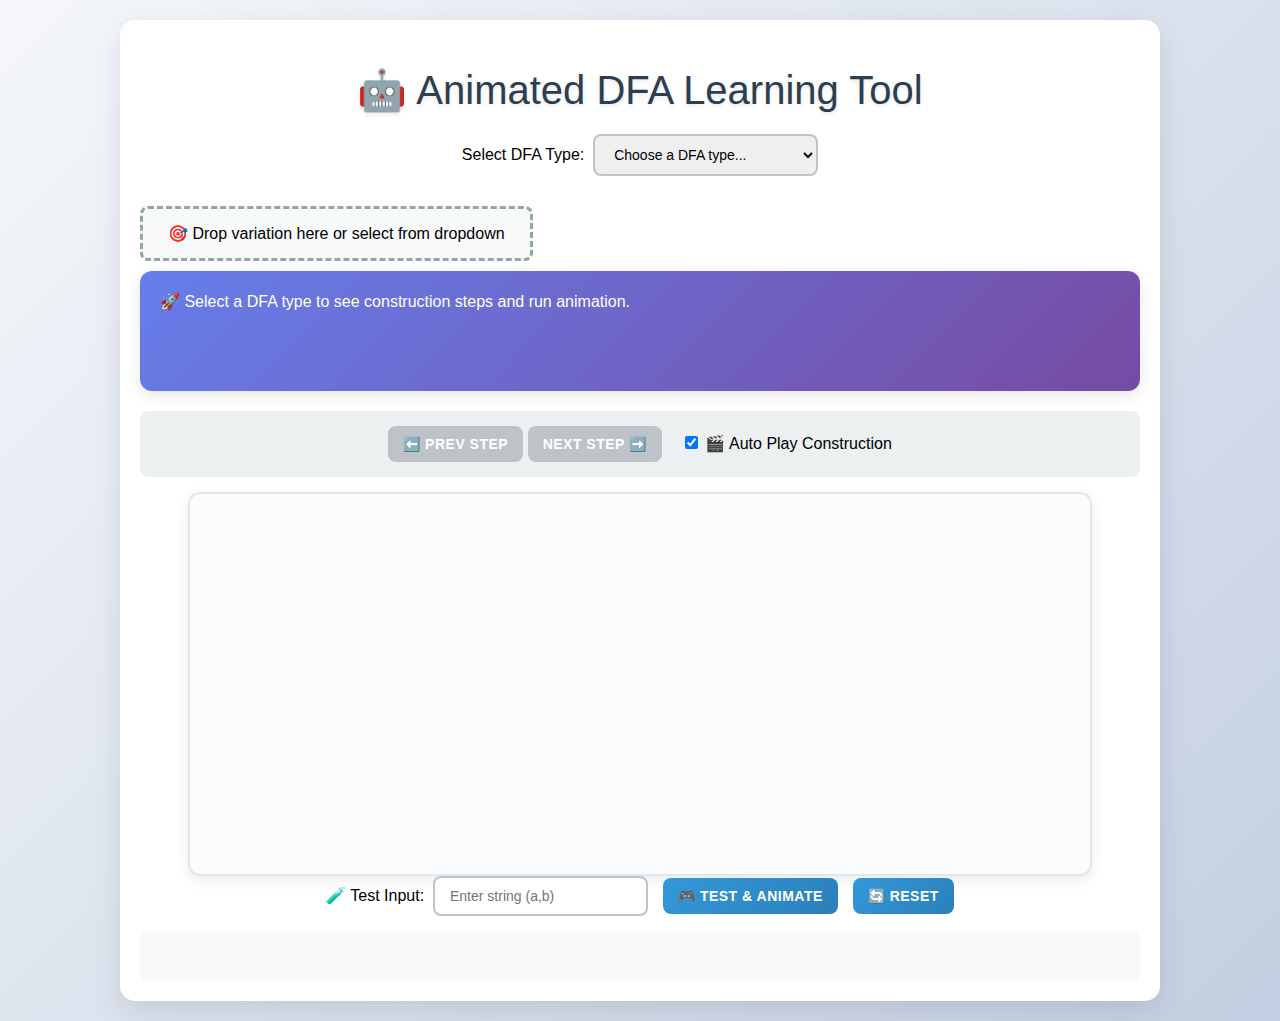
<file: index (6) (1).html>
<!DOCTYPE html>
<html lang="en">
<head>
  <meta charset="UTF-8" />
  <meta name="viewport" content="width=device-width, initial-scale=1" />
  <title>Animated DFA Learning Tool</title>
  <style>
    body { 
      font-family: 'Segoe UI', Tahoma, Geneva, Verdana, sans-serif; 
      background: linear-gradient(135deg, #f5f7fa 0%, #c3cfe2 100%); 
      margin: 0; 
      padding: 20px;
      min-height: 100vh;
    }
    #app { 
      max-width: 1000px; 
      margin: 0 auto; 
      padding: 20px; 
      background: white;
      border-radius: 15px;
      box-shadow: 0 10px 30px rgba(0,0,0,0.1);
    }
    h1 { 
      text-align: center; 
      margin-bottom: 20px; 
      color: #2c3e50;
      font-size: 2.5em;
      font-weight: 300;
      text-shadow: 0 2px 4px rgba(0,0,0,0.1);
    }
    #gui, #testPanel { 
      display: flex; 
      align-items: center; 
      gap: 15px; 
      justify-content: center; 
      margin-bottom: 15px; 
      flex-wrap: wrap;
    }
    #guide { 
      background: linear-gradient(135deg, #667eea 0%, #764ba2 100%);
      color: white;
      padding: 20px; 
      border-radius: 12px; 
      min-height: 80px; 
      font-size: 16px; 
      margin-bottom: 20px;
      box-shadow: 0 4px 15px rgba(0,0,0,0.1);
      line-height: 1.4;
    }
    #dfaSVG { 
      display: block; 
      margin: 0 auto; 
      background: #fafbfc; 
      border-radius: 12px; 
      border: 2px solid #e1e8ed;
      box-shadow: 0 4px 15px rgba(0,0,0,0.08);
    }
    #output { 
      min-height: 30px; 
      font-weight: 600; 
      text-align: center; 
      font-size: 18px; 
      margin-top: 15px;
      padding: 10px;
      border-radius: 8px;
      background: #f8f9fa;
    }
    .final { stroke: #27ae60 !important; stroke-width: 4 !important; }
    .initial { stroke-dasharray: 8 6 !important; stroke: #e74c3c !important; }
    .active { fill: #f39c12 !important; filter: drop-shadow(0 0 15px #f39c12) !important; }
    .arrow { stroke: #3498db; stroke-width: 2; marker-end: url(#arr); transition: all 0.3s ease; }
    .arrow.active { stroke-width: 4 !important; stroke: #e67e22 !important; }
    .selfloop { stroke: #3498db; stroke-width: 2.5; fill: none; transition: all 0.3s ease; }
    .selfloop.active { stroke: #e67e22 !important; stroke-width: 4 !important; }
    .selfloopLabel { font-size: 14px; fill: #2c3e50; font-weight: bold; }
    .stateLabel { font-size: 16px; font-weight: bold; fill: #2c3e50; }
    .transLabel { font-size: 14px; fill: #34495e; font-weight: bold; }
    
    select, input, button {
      padding: 10px 15px;
      border: 2px solid #bdc3c7;
      border-radius: 8px;
      font-size: 14px;
      font-family: inherit;
      transition: all 0.3s ease;
    }
    
    select:focus, input:focus {
      outline: none;
      border-color: #3498db;
      box-shadow: 0 0 0 3px rgba(52, 152, 219, 0.1);
    }
    
    button {
      background: linear-gradient(135deg, #3498db, #2980b9);
      color: white;
      border: none;
      cursor: pointer;
      font-weight: 600;
      text-transform: uppercase;
      letter-spacing: 0.5px;
    }
    
    button:hover {
      background: linear-gradient(135deg, #2980b9, #1f639a);
      transform: translateY(-2px);
      box-shadow: 0 4px 15px rgba(0,0,0,0.2);
    }
    
    button:disabled {
      background: #bdc3c7;
      cursor: not-allowed;
      transform: none;
      box-shadow: none;
    }
    
    #constructionControlPanel {
      margin: 15px 0;
      text-align: center;
      padding: 15px;
      background: #ecf0f1;
      border-radius: 8px;
    }
    
    #problemDragPanel {
      margin-bottom: 15px;
      display: flex;
      gap: 10px;
      flex-wrap: wrap;
      justify-content: center;
    }
    
    .drag-item {
      padding: 8px 15px;
      background: linear-gradient(135deg, #16a085, #1abc9c);
      color: white;
      border-radius: 6px;
      cursor: grab;
      font-size: 12px;
      font-weight: bold;
      transition: all 0.3s ease;
      box-shadow: 0 2px 8px rgba(0,0,0,0.1);
    }
    
    .drag-item:hover {
      transform: translateY(-2px);
      box-shadow: 0 4px 15px rgba(0,0,0,0.2);
    }
    
    .drag-item:active {
      cursor: grabbing;
    }
    
    #problemDropZone {
      display: inline-block;
      padding: 15px 25px;
      border: 3px dashed #95a5a6;
      min-width: 150px;
      margin-bottom: 10px;
      border-radius: 8px;
      text-align: center;
      transition: all 0.3s ease;
      background: #f8f9fa;
    }
    
    #problemDropZone.drag-over {
      border-color: #3498db;
      background: #ebf3fd;
      transform: scale(1.05);
    }
    
    .success { color: #27ae60; }
    .error { color: #e74c3c; }
    .info { color: #3498db; }
    
    @media (max-width: 768px) {
      #app {
        max-width: 100%;
        padding: 15px;
        margin: 10px;
      }
      #gui, #testPanel {
        flex-direction: column;
        align-items: stretch;
        gap: 10px;
      }
      #dfaSVG {
        width: 100%;
        height: auto;
        max-width: 100%;
      }
      h1 {
        font-size: 2em;
      }
      #problemDragPanel {
        justify-content: center;
      }
    }
  </style>
</head>
<body>
  <div id="app">
    <h1>🤖 Animated DFA Learning Tool</h1>
    
    <div id="gui">
      <div>
        <label for="dfaType">Select DFA Type:&nbsp;</label>
        <select id="dfaType">
          <option value="">Choose a DFA type...</option>
        </select>
      </div>
    </div>
    
    <div id="problemDragPanel"></div>
    
    <div id="problemDropZone">
      <span id="dropText">🎯 Drop variation here or select from dropdown</span>
    </div>
    
    <div id="guide">🚀 Select a DFA type to see construction steps and run animation.</div>
    
    <div id="constructionControlPanel">
      <button id="prevDesignStepBtn" disabled>⬅️ Prev Step</button>
      <button id="nextDesignStepBtn" disabled>Next Step ➡️</button>
      <label style="margin-left: 15px;">
        <input type="checkbox" id="autoDesignPlayToggle" checked> 
        🎬 Auto Play Construction
      </label>
    </div>
    
    <svg id="dfaSVG" width="900" height="380"></svg>
    
    <div id="testPanel">
      <label>🧪 Test Input:&nbsp;
        <input id="testStr" maxlength="30" size="20" placeholder="Enter string (a,b)" />
      </label>
      <button id="testBtn">🎮 Test & Animate</button>
      <button id="resetBtn">🔄 Reset</button>
    </div>
    
    <div id="output"></div>
  </div>

<script>
// Global variables
let CURRENT_DFA = null;
let STATE_POS = {};
let ANIMATION = null;
let constructionStepIndex = -1;
let constructionAutoPlay = true;
let constructionAutoTimeout = null;
let currentConstructionSteps = null;
let currentConstructionHighlight = {};

// Error handling
window.onerror = function(msg, url, lineNo, columnNo, error) {
  console.error(`JavaScript error: ${msg} at ${lineNo}:${columnNo}`);
  return false;
};

// DOM elements
const guide = document.getElementById('guide');
const output = document.getElementById('output');
const testStr = document.getElementById('testStr');
const testBtn = document.getElementById('testBtn');
const resetBtn = document.getElementById('resetBtn');
const dfaType = document.getElementById('dfaType');
const problemDragPanel = document.getElementById('problemDragPanel');
const problemDropZone = document.getElementById('problemDropZone');
const dropText = document.getElementById('dropText');

// DFA Presets - Complete and Enhanced
const DFAPRESETS = {
  startA: [
    {
      description: "Accept strings starting with 'a' - Basic",
      guide: [
        "Step 1: q0 is the initial state",
        "Step 2: On 'a', transition to accepting state q1",
        "Step 3: q1 loops on all inputs (stays accepting)",
        "Step 4: On 'b' from q0, go to trap state q2",
        "Step 5: Only q1 is accepting"
      ],
      states: [{ id: "q0" }, { id: "q1", accept: true }, { id: "q2" }],
      initial: "q0",
      alpha: ["a", "b"],
      transitions: [
        { from: "q0", to: "q1", symbol: "a" },
        { from: "q0", to: "q2", symbol: "b" },
        { from: "q1", to: "q1", symbol: "a" },
        { from: "q1", to: "q1", symbol: "b" },
        { from: "q2", to: "q2", symbol: "a" },
        { from: "q2", to: "q2", symbol: "b" }
      ],
      constructionSteps: [
        { text: "Add start state q0", highlight: { activeState: "q0" } },
        { text: "Add accepting state q1", highlight: { activeState: "q1" } },
        { text: "Add trap state q2", highlight: { activeState: "q2" } },
        { text: "Add transition q0 → q1 on 'a'", highlight: { transitionArrow: { from: "q0", to: "q1", symbol: "a" } } },
        { text: "Add transition q0 → q2 on 'b'", highlight: { transitionArrow: { from: "q0", to: "q2", symbol: "b" } } },
        { text: "Add self-loops on q1 for all inputs", highlight: { transitionArrow: { from: "q1", to: "q1", symbol: "a" } } },
        { text: "Mark q1 as accepting (double circle)", highlight: { activeState: "q1" } }
      ]
    },
    {
      description: "Accept strings starting with 'a' then only 'b's",
      guide: [
        "Step 1: q0 is initial state",
        "Step 2: 'a' leads to q1 (accepting)",
        "Step 3: From q1, only 'b' transitions to q2 (accepting)",
        "Step 4: q2 loops on 'b' only",
        "Step 5: Other transitions go to trap"
      ],
      states: [
        { id: "q0" },
        { id: "q1", accept: true },
        { id: "q2", accept: true },
        { id: "q3" }
      ],
      initial: "q0",
      alpha: ["a", "b"],
      transitions: [
        { from: "q0", to: "q1", symbol: "a" },
        { from: "q0", to: "q3", symbol: "b" },
        { from: "q1", to: "q2", symbol: "b" },
        { from: "q1", to: "q3", symbol: "a" },
        { from: "q2", to: "q2", symbol: "b" },
        { from: "q2", to: "q3", symbol: "a" },
        { from: "q3", to: "q3", symbol: "a" },
        { from: "q3", to: "q3", symbol: "b" }
      ],
      constructionSteps: [
        { text: "Add start state q0", highlight: { activeState: "q0" } },
        { text: "Add accepting state q1", highlight: { activeState: "q1" } },
        { text: "Add accepting state q2", highlight: { activeState: "q2" } },
        { text: "Add trap state q3", highlight: { activeState: "q3" } },
        { text: "Add transition q0 → q1 on 'a'", highlight: { transitionArrow: { from: "q0", to: "q1", symbol: "a" } } },
        { text: "Add transition q1 → q2 on 'b'", highlight: { transitionArrow: { from: "q1", to: "q2", symbol: "b" } } },
        { text: "Add self-loop on q2 for 'b'", highlight: { transitionArrow: { from: "q2", to: "q2", symbol: "b" } } }
      ]
    },
    {
      description: "Accept strings starting with exactly two 'a's",
      guide: [
        "Step 1: q0 initial state",
        "Step 2: First 'a' leads to q1",
        "Step 3: Second 'a' leads to q2 (accepting)",
        "Step 4: q2 loops on all inputs",
        "Step 5: Wrong transitions go to trap"
      ],
      states: [
        { id: "q0" },
        { id: "q1" },
        { id: "q2", accept: true },
        { id: "q3" }
      ],
      initial: "q0",
      alpha: ["a", "b"],
      transitions: [
        { from: "q0", to: "q1", symbol: "a" },
        { from: "q0", to: "q3", symbol: "b" },
        { from: "q1", to: "q2", symbol: "a" },
        { from: "q1", to: "q3", symbol: "b" },
        { from: "q2", to: "q2", symbol: "a" },
        { from: "q2", to: "q2", symbol: "b" },
        { from: "q3", to: "q3", symbol: "a" },
        { from: "q3", to: "q3", symbol: "b" }
      ],
      constructionSteps: [
        { text: "Add start state q0", highlight: { activeState: "q0" } },
        { text: "Add state q1 (after first 'a')", highlight: { activeState: "q1" } },
        { text: "Add accepting state q2", highlight: { activeState: "q2" } },
        { text: "Add trap state q3", highlight: { activeState: "q3" } },
        { text: "Add transition q0 → q1 on 'a'", highlight: { transitionArrow: { from: "q0", to: "q1", symbol: "a" } } },
        { text: "Add transition q1 → q2 on 'a'", highlight: { transitionArrow: { from: "q1", to: "q2", symbol: "a" } } },
        { text: "Add self-loops on q2", highlight: { transitionArrow: { from: "q2", to: "q2", symbol: "a" } } }
      ]
    }
  ],
  
  endB: [
    {
      description: "Accept strings ending with 'b' - Basic",
      guide: [
        "Step 1: q0 is initial state",
        "Step 2: On 'b', transition to q1 (accepting)",
        "Step 3: On 'a', stay in q0 or return to q0",
        "Step 4: Track last character to determine acceptance"
      ],
      states: [{ id: "q0" }, { id: "q1", accept: true }],
      initial: "q0",
      alpha: ["a", "b"],
      transitions: [
        { from: "q0", to: "q0", symbol: "a" },
        { from: "q0", to: "q1", symbol: "b" },
        { from: "q1", to: "q0", symbol: "a" },
        { from: "q1", to: "q1", symbol: "b" }
      ],
      constructionSteps: [
        { text: "Add start state q0", highlight: { activeState: "q0" } },
        { text: "Add accepting state q1", highlight: { activeState: "q1" } },
        { text: "Add transition q0 → q1 on 'b'", highlight: { transitionArrow: { from: "q0", to: "q1", symbol: "b" } } },
        { text: "Add transition q1 → q0 on 'a'", highlight: { transitionArrow: { from: "q1", to: "q0", symbol: "a" } } },
        { text: "Add self-loops", highlight: { transitionArrow: { from: "q1", to: "q1", symbol: "b" } } }
      ]
    },
    {
      description: "Accept strings ending with exactly 'bb'",
      guide: [
        "Step 1: Track last two characters",
        "Step 2: Need exactly two consecutive 'b's at end",
        "Step 3: Any 'a' resets the count"
      ],
      states: [
        { id: "q0" },
        { id: "q1" },
        { id: "q2", accept: true }
      ],
      initial: "q0",
      alpha: ["a", "b"],
      transitions: [
        { from: "q0", to: "q0", symbol: "a" },
        { from: "q0", to: "q1", symbol: "b" },
        { from: "q1", to: "q0", symbol: "a" },
        { from: "q1", to: "q2", symbol: "b" },
        { from: "q2", to: "q0", symbol: "a" },
        { from: "q2", to: "q2", symbol: "b" }
      ],
      constructionSteps: [
        { text: "Add start state q0", highlight: { activeState: "q0" } },
        { text: "Add state q1 (after one 'b')", highlight: { activeState: "q1" } },
        { text: "Add accepting state q2", highlight: { activeState: "q2" } },
        { text: "Add transitions for 'bb' pattern", highlight: { transitionArrow: { from: "q1", to: "q2", symbol: "b" } } }
      ]
    }
  ],

  evenOdd: [
    {
      description: "Accept strings of even length",
      guide: [
        "Step 1: Track length parity with two states",
        "Step 2: q0 represents even length (accepting)",
        "Step 3: q1 represents odd length",
        "Step 4: Toggle between states on each input"
      ],
      states: [
        { id: "q0", accept: true },
        { id: "q1" }
      ],
      initial: "q0",
      alpha: ["a", "b"],
      transitions: [
        { from: "q0", to: "q1", symbol: "a" },
        { from: "q0", to: "q1", symbol: "b" },
        { from: "q1", to: "q0", symbol: "a" },
        { from: "q1", to: "q0", symbol: "b" }
      ],
      constructionSteps: [
        { text: "Add start state q0 (even length)", highlight: { activeState: "q0" } },
        { text: "Add state q1 (odd length)", highlight: { activeState: "q1" } },
        { text: "Add transitions that toggle parity", highlight: { transitionArrow: { from: "q0", to: "q1", symbol: "a" } } },
        { text: "Mark q0 as accepting (even length)", highlight: { activeState: "q0" } }
      ]
    },
    {
      description: "Accept strings of odd length",
      guide: [
        "Step 1: Similar to even length DFA",
        "Step 2: q1 represents odd length (accepting)",
        "Step 3: q0 represents even length",
        "Step 4: Toggle between states on each input"
      ],
      states: [
        { id: "q0" },
        { id: "q1", accept: true }
      ],
      initial: "q0",
      alpha: ["a", "b"],
      transitions: [
        { from: "q0", to: "q1", symbol: "a" },
        { from: "q0", to: "q1", symbol: "b" },
        { from: "q1", to: "q0", symbol: "a" },
        { from: "q1", to: "q0", symbol: "b" }
      ],
      constructionSteps: [
        { text: "Add start state q0 (even length)", highlight: { activeState: "q0" } },
        { text: "Add accepting state q1 (odd length)", highlight: { activeState: "q1" } },
        { text: "Add transitions that toggle parity", highlight: { transitionArrow: { from: "q0", to: "q1", symbol: "a" } } },
        { text: "Mark q1 as accepting (odd length)", highlight: { activeState: "q1" } }
      ]
    }
  ],

  substring: [
    {
      description: "Accept strings containing substring 'ab'",
      guide: [
        "Step 1: q0 initial, q1 after seeing 'a'",
        "Step 2: q2 accepting after seeing 'ab'",
        "Step 3: Once in q2, stay accepting",
        "Step 4: Reset appropriately on different inputs"
      ],
      states: [
        { id: "q0" },
        { id: "q1" },
        { id: "q2", accept: true }
      ],
      initial: "q0",
      alpha: ["a", "b"],
      transitions: [
        { from: "q0", to: "q1", symbol: "a" },
        { from: "q0", to: "q0", symbol: "b" },
        { from: "q1", to: "q1", symbol: "a" },
        { from: "q1", to: "q2", symbol: "b" },
        { from: "q2", to: "q1", symbol: "a" },
        { from: "q2", to: "q2", symbol: "b" }
      ],
      constructionSteps: [
        { text: "Add start state q0", highlight: { activeState: "q0" } },
        { text: "Add state q1 (after 'a')", highlight: { activeState: "q1" } },
        { text: "Add accepting state q2", highlight: { activeState: "q2" } },
        { text: "Add transition q0 → q1 on 'a'", highlight: { transitionArrow: { from: "q0", to: "q1", symbol: "a" } } },
        { text: "Add transition q1 → q2 on 'b'", highlight: { transitionArrow: { from: "q1", to: "q2", symbol: "b" } } },
        { text: "Add appropriate self-loops", highlight: { transitionArrow: { from: "q2", to: "q2", symbol: "b" } } }
      ]
    },
    {
      description: "Accept strings containing substring 'aba'",
      guide: [
        "Step 1: Track progress toward 'aba'",
        "Step 2: q1 after 'a', q2 after 'ab', q3 after 'aba'",
        "Step 3: Handle overlapping patterns correctly",
        "Step 4: Once pattern found, stay accepting"
      ],
      states: [
        { id: "q0" },
        { id: "q1" },
        { id: "q2" },
        { id: "q3", accept: true }
      ],
      initial: "q0",
      alpha: ["a", "b"],
      transitions: [
        { from: "q0", to: "q1", symbol: "a" },
        { from: "q0", to: "q0", symbol: "b" },
        { from: "q1", to: "q1", symbol: "a" },
        { from: "q1", to: "q2", symbol: "b" },
        { from: "q2", to: "q3", symbol: "a" },
        { from: "q2", to: "q0", symbol: "b" },
        { from: "q3", to: "q1", symbol: "a" },
        { from: "q3", to: "q3", symbol: "b" }
      ],
      constructionSteps: [
        { text: "Add states q0, q1, q2, q3", highlight: { activeState: "q0" } },
        { text: "Add transition q0 → q1 on 'a'", highlight: { transitionArrow: { from: "q0", to: "q1", symbol: "a" } } },
        { text: "Add transition q1 → q2 on 'b'", highlight: { transitionArrow: { from: "q1", to: "q2", symbol: "b" } } },
        { text: "Add transition q2 → q3 on 'a'", highlight: { transitionArrow: { from: "q2", to: "q3", symbol: "a" } } },
        { text: "Handle overlapping patterns", highlight: { transitionArrow: { from: "q3", to: "q1", symbol: "a" } } }
      ]
    }
  ],

  modular: [
    {
      description: "Strings with length divisible by 3",
      guide: [
        "Step 1: Three states represent length mod 3",
        "Step 2: q0 = length ≡ 0 (mod 3) - accepting",
        "Step 3: q1 = length ≡ 1 (mod 3)",
        "Step 4: q2 = length ≡ 2 (mod 3)",
        "Step 5: Cycle through states with each input"
      ],
      states: [
        { id: "q0", accept: true },
        { id: "q1" },
        { id: "q2" }
      ],
      initial: "q0",
      alpha: ["a", "b"],
      transitions: [
        { from: "q0", to: "q1", symbol: "a" },
        { from: "q0", to: "q1", symbol: "b" },
        { from: "q1", to: "q2", symbol: "a" },
        { from: "q1", to: "q2", symbol: "b" },
        { from: "q2", to: "q0", symbol: "a" },
        { from: "q2", to: "q0", symbol: "b" }
      ],
      constructionSteps: [
        { text: "Add states for length mod 3", highlight: { activeState: "q0" } },
        { text: "q0 → q1 → q2 → q0 cycle", highlight: { transitionArrow: { from: "q0", to: "q1", symbol: "a" } } },
        { text: "Mark q0 as accepting", highlight: { activeState: "q0" } }
      ]
    },
    {
      description: "Count of 'a's divisible by 2",
      guide: [
        "Step 1: Track count of 'a's modulo 2",
        "Step 2: q0 = even count of 'a's (accepting)",
        "Step 3: q1 = odd count of 'a's",
        "Step 4: Toggle on 'a', stay same on 'b'"
      ],
      states: [
        { id: "q0", accept: true },
        { id: "q1" }
      ],
      initial: "q0",
      alpha: ["a", "b"],
      transitions: [
        { from: "q0", to: "q1", symbol: "a" },
        { from: "q0", to: "q0", symbol: "b" },
        { from: "q1", to: "q0", symbol: "a" },
        { from: "q1", to: "q1", symbol: "b" }
      ],
      constructionSteps: [
        { text: "Add state q0 (even 'a' count)", highlight: { activeState: "q0" } },
        { text: "Add state q1 (odd 'a' count)", highlight: { activeState: "q1" } },
        { text: "Toggle on 'a', stay on 'b'", highlight: { transitionArrow: { from: "q0", to: "q1", symbol: "a" } } }
      ]
    }
  ],

  advanced: [
    {
      description: "Equal number of 'a's and 'b's",
      guide: [
        "Step 1: Track difference between 'a' and 'b' counts",
        "Step 2: q0 = equal counts (accepting)",
        "Step 3: q1 = more 'a's than 'b's",
        "Step 4: q2 = more 'b's than 'a's"
      ],
      states: [
        { id: "q0", accept: true },
        { id: "q1" },
        { id: "q2" }
      ],
      initial: "q0",
      alpha: ["a", "b"],
      transitions: [
        { from: "q0", to: "q1", symbol: "a" },
        { from: "q0", to: "q2", symbol: "b" },
        { from: "q1", to: "q0", symbol: "b" },
        { from: "q1", to: "q1", symbol: "a" },
        { from: "q2", to: "q0", symbol: "a" },
        { from: "q2", to: "q2", symbol: "b" }
      ],
      constructionSteps: [
        { text: "Add states for count difference", highlight: { activeState: "q0" } },
        { text: "Track difference with transitions", highlight: { transitionArrow: { from: "q0", to: "q1", symbol: "a" } } },
        { text: "Accept when counts are equal", highlight: { activeState: "q0" } }
      ]
    },
    {
      description: "Palindromes of length ≤ 3",
      guide: [
        "Step 1: Accept empty string and single chars",
        "Step 2: Accept two-char palindromes: aa, bb",
        "Step 3: Accept three-char palindromes: aba, bab",
        "Step 4: Reject longer strings"
      ],
      states: [
        { id: "q0", accept: true },
        { id: "q1", accept: true },
        { id: "q2", accept: true },
        { id: "q3", accept: true },
        { id: "q4", accept: true },
        { id: "q5" }
      ],
      initial: "q0",
      alpha: ["a", "b"],
      transitions: [
        { from: "q0", to: "q1", symbol: "a" },
        { from: "q0", to: "q2", symbol: "b" },
        { from: "q1", to: "q3", symbol: "a" },
        { from: "q1", to: "q4", symbol: "b" },
        { from: "q2", to: "q4", symbol: "a" },
        { from: "q2", to: "q3", symbol: "b" },
        { from: "q3", to: "q5", symbol: "a" },
        { from: "q3", to: "q5", symbol: "b" },
        { from: "q4", to: "q3", symbol: "a" },
        { from: "q4", to: "q5", symbol: "b" },
        { from: "q5", to: "q5", symbol: "a" },
        { from: "q5", to: "q5", symbol: "b" }
      ],
      constructionSteps: [
        { text: "Add states for each position", highlight: { activeState: "q0" } },
        { text: "Handle single characters", highlight: { transitionArrow: { from: "q0", to: "q1", symbol: "a" } } },
        { text: "Handle two-char palindromes", highlight: { transitionArrow: { from: "q1", to: "q3", symbol: "a" } } },
        { text: "Handle three-char palindromes", highlight: { transitionArrow: { from: "q4", to: "q3", symbol: "a" } } }
      ]
    }
  ]
};

// State positioning for different numbers of states
const POSITIONS = [
  [], // 0 states
  [{x:150,y:190}], // 1 state
  [{x:100,y:190},{x:300,y:190}], // 2 states
  [{x:80,y:190},{x:220,y:120},{x:360,y:190}], // 3 states
  [{x:80,y:140},{x:80,y:240},{x:320,y:140},{x:320,y:240}], // 4 states
  [{x:80,y:100},{x:80,y:280},{x:320,y:100},{x:320,y:280},{x:200,y:190}], // 5 states
  [{x:70,y:80},{x:70,y:300},{x:200,y:80},{x:200,y:300},{x:330,y:80},{x:330,y:300}], // 6 states
  [{x:60,y:80},{x:60,y:300},{x:180,y:80},{x:180,y:300},{x:300,y:80},{x:300,y:300},{x:180,y:190}], // 7 states
  [{x:60,y:70},{x:60,y:310},{x:160,y:70},{x:160,y:310},{x:260,y:70},{x:260,y:310},{x:360,y:70},{x:360,y:310}], // 8 states
  [{x:50,y:60},{x:50,y:320},{x:150,y:60},{x:150,y:320},{x:250,y:60},{x:250,y:320},{x:350,y:60},{x:350,y:320},{x:200,y:190}] // 9 states
];

// Initialize the application
function init() {
  populateDropdown();
  setupEventHandlers();
  setupDragAndDrop();
  clearSVG();
  
  // Set initial message
  guide.innerHTML = "🚀 Select a DFA type to see construction steps and run animation.";
  output.innerHTML = "";
}

// Populate the main dropdown with DFA types
function populateDropdown() {
  dfaType.innerHTML = '<option value="">Choose a DFA type...</option>';
  Object.keys(DFAPRESETS).forEach(key => {
    const option = document.createElement('option');
    option.value = key;
    option.textContent = formatCategoryName(key);
    dfaType.appendChild(option);
  });
}

// Format category names for display
function formatCategoryName(key) {
  const names = {
    startA: "🔤 Strings starting with 'a'",
    endB: "🔚 Strings ending with 'b'",
    evenOdd: "📏 Even/Odd length strings",
    substring: "🔍 Containing substrings",
    modular: "🧮 Modular arithmetic",
    advanced: "🚀 Advanced patterns"
  };
  return names[key] || key;
}

// Setup drag and drop functionality
function setupDragAndDrop() {
  problemDropZone.addEventListener('dragover', (e) => {
    e.preventDefault();
    problemDropZone.classList.add('drag-over');
  });
  
  problemDropZone.addEventListener('dragleave', (e) => {
    e.preventDefault();
    problemDropZone.classList.remove('drag-over');
  });
  
  problemDropZone.addEventListener('drop', (e) => {
    e.preventDefault();
    problemDropZone.classList.remove('drag-over');
    
    const type = e.dataTransfer.getData('text/plain').split('-')[0];
    const idx = parseInt(e.dataTransfer.getData('text/plain').split('-')[1]);
    
    if (type && idx !== undefined) {
      loadDFA(type, idx);
      dropText.textContent = `✅ Loaded: ${DFAPRESETS[type][idx].description}`;
      setTimeout(() => {
        dropText.textContent = "🎯 Drop variation here or select from dropdown";
      }, 3000);
    }
  });
}

// Setup event handlers
function setupEventHandlers() {
  dfaType.addEventListener('change', (e) => {
    if (e.target.value) {
      populateDragPanel(e.target.value);
      loadDFA(e.target.value, 0);
    } else {
      clearDragPanel();
      clearSVG();
      guide.innerHTML = "🚀 Select a DFA type to see construction steps and run animation.";
    }
  });

  testBtn.addEventListener('click', testString);
  resetBtn.addEventListener('click', resetAnimation);
  
  // Construction control buttons
  document.getElementById("prevDesignStepBtn").addEventListener("click", () => {
    constructionAutoPlay = false;
    document.getElementById("autoDesignPlayToggle").checked = false;
    prevConstructionStep();
  });

  document.getElementById("nextDesignStepBtn").addEventListener("click", () => {
    constructionAutoPlay = false;
    document.getElementById("autoDesignPlayToggle").checked = false;
    nextConstructionStep();
  });

  document.getElementById("autoDesignPlayToggle").addEventListener("change", (e) => {
    constructionAutoPlay = e.target.checked;
    if (constructionAutoPlay) {
      nextConstructionStep();
    } else {
      clearTimeout(constructionAutoTimeout);
    }
  });
  
  // Enter key for test input
  testStr.addEventListener('keypress', (e) => {
    if (e.key === 'Enter') {
      testString();
    }
  });
}

// Populate drag panel with variations
function populateDragPanel(type) {
  clearDragPanel();
  
  if (DFAPRESETS[type]) {
    DFAPRESETS[type].forEach((preset, idx) => {
      const dragItem = document.createElement('div');
      dragItem.className = 'drag-item';
      dragItem.draggable = true;
      dragItem.textContent = `${idx + 1}. ${preset.description}`;
      
      dragItem.addEventListener('dragstart', (e) => {
        e.dataTransfer.setData('text/plain', `${type}-${idx}`);
      });
      
      dragItem.addEventListener('click', () => {
        loadDFA(type, idx);
      });
      
      problemDragPanel.appendChild(dragItem);
    });
  }
}

// Clear drag panel
function clearDragPanel() {
  problemDragPanel.innerHTML = '';
}

// Clear SVG canvas
function clearSVG() {
  const svg = document.getElementById('dfaSVG');
  svg.innerHTML = '';
}

// Load and display a DFA
function loadDFA(type, idx = 0) {
  const preset = DFAPRESETS[type][idx];
  if (!preset) return;
  
  CURRENT_DFA = preset;
  
  // Update guide
  guide.innerHTML = `<strong>📋 ${preset.description}</strong><br><br>` + 
    preset.guide.map(step => `• ${step}`).join('<br>');
  
  // Draw DFA
  STATE_POS = drawDFA(preset, {});
  output.innerHTML = '';
  
  // Setup construction animation
  setupConstructionAnimation(preset);
}

// Setup construction step animation
function setupConstructionAnimation(preset) {
  clearTimeout(constructionAutoTimeout);
  constructionStepIndex = -1;
  
  if (preset.constructionSteps && preset.constructionSteps.length > 0) {
    currentConstructionSteps = preset.constructionSteps;
    document.getElementById("prevDesignStepBtn").disabled = false;
    document.getElementById("nextDesignStepBtn").disabled = false;
    document.getElementById("autoDesignPlayToggle").disabled = false;
    
    constructionAutoPlay = document.getElementById("autoDesignPlayToggle").checked;
    
    if (constructionAutoPlay) {
      nextConstructionStep();
    }
  } else {
    currentConstructionSteps = null;
    document.getElementById("prevDesignStepBtn").disabled = true;
    document.getElementById("nextDesignStepBtn").disabled = true;
    document.getElementById("autoDesignPlayToggle").disabled = true;
  }
}

// Draw DFA with SVG
function drawDFA(dfa, highlight = {}) {
  clearSVG();
  
  const svg = document.getElementById("dfaSVG");
  
  // Create marker for arrows
  const defs = document.createElementNS("http://www.w3.org/2000/svg", "defs");
  const marker = document.createElementNS("http://www.w3.org/2000/svg", "marker");
  marker.setAttribute("id", "arr");
  marker.setAttribute("markerWidth", "12");
  marker.setAttribute("markerHeight", "12");
  marker.setAttribute("refX", "12");
  marker.setAttribute("refY", "4");
  marker.setAttribute("orient", "auto");
  
  const path = document.createElementNS("http://www.w3.org/2000/svg", "path");
  path.setAttribute("d", "M0,0 L12,4 L0,8 Z");
  path.setAttribute("fill", "#3498db");
  marker.appendChild(path);
  defs.appendChild(marker);
  svg.appendChild(defs);
  
  // Calculate positions
  const n = dfa.states.length;
  const poslist = POSITIONS[Math.min(n, POSITIONS.length - 1)] || POSITIONS[POSITIONS.length - 1];
  const statePos = {};
  
  dfa.states.forEach((s, i) => {
    const pos = poslist[i] || {x: 150 + (i % 3) * 150, y: 150 + Math.floor(i / 3) * 100};
    statePos[s.id] = { x: pos.x + 100, y: pos.y };
  });
  
  // Draw transitions first (so they appear behind states)
  dfa.transitions.forEach(t => {
    const highlightArrow = 
      highlight.transitionArrow &&
      highlight.transitionArrow.from === t.from &&
      highlight.transitionArrow.to === t.to &&
      highlight.transitionArrow.symbol === t.symbol;
    
    if (t.from !== t.to) {
      drawArrow(statePos[t.from], statePos[t.to], t.symbol, highlightArrow);
    } else {
      drawSelfLoop(statePos[t.from], t.symbol, highlightArrow);
    }
  });
  
  // Draw states
  dfa.states.forEach(s => {
    const pos = statePos[s.id];
    drawState(
      pos.x, pos.y, s.id,
      dfa.initial === s.id,
      !!s.accept,
      highlight.activeState === s.id
    );
  });
  
  return statePos;
}

// Draw arrow between states
function drawArrow(from, to, label, highlight) {
  const svg = document.getElementById("dfaSVG");
  const dx = to.x - from.x;
  const dy = to.y - from.y;
  const dist = Math.sqrt(dx * dx + dy * dy);
  const nx = dx / dist;
  const ny = dy / dist;
  
  const startX = from.x + nx * 35;
  const startY = from.y + ny * 35;
  const endX = to.x - nx * 35;
  const endY = to.y - ny * 35;
  
  const curve = Math.min(dist * 0.2, 50);
  const c1x = startX + curve * ny;
  const c1y = startY - curve * nx;
  const c2x = endX + curve * ny;
  const c2y = endY - curve * nx;
  
  const path = document.createElementNS('http://www.w3.org/2000/svg', 'path');
  path.setAttribute('d', `M${startX},${startY} C${c1x},${c1y} ${c2x},${c2y} ${endX},${endY}`);
  path.setAttribute('class', 'arrow' + (highlight ? ' active' : ''));
  path.setAttribute('marker-end', 'url(#arr)');
  svg.appendChild(path);
  
  // Label
  const midX = (startX + endX) / 2 + curve * ny * 0.5;
  const midY = (startY + endY) / 2 - curve * nx * 0.5 - 5;
  
  const text = document.createElementNS('http://www.w3.org/2000/svg', 'text');
  text.textContent = label;
  text.setAttribute('class', 'transLabel');
  text.setAttribute('x', midX);
  text.setAttribute('y', midY);
  text.setAttribute('text-anchor', 'middle');
  svg.appendChild(text);
}

// Draw self-loop
function drawSelfLoop(pos, label, highlight) {
  const svg = document.getElementById("dfaSVG");
  const { x, y } = pos;
  const r = 35;
  
  const path = document.createElementNS('http://www.w3.org/2000/svg', 'path');
  path.setAttribute('d', `M${x},${y-r} C${x+45},${y-60},${x-45},${y-60},${x},${y-r}`);
  path.setAttribute('class', 'selfloop' + (highlight ? ' active' : ''));
  svg.appendChild(path);
  
  // Label
  const text = document.createElementNS('http://www.w3.org/2000/svg', 'text');
  text.textContent = label;
  text.setAttribute('class', 'selfloopLabel');
  text.setAttribute('x', x);
  text.setAttribute('y', y - r - 35);
  text.setAttribute('text-anchor', 'middle');
  svg.appendChild(text);
}

// Draw state circle
function drawState(x, y, id, initial, final, active) {
  const svg = document.getElementById("dfaSVG");
  const g = document.createElementNS('http://www.w3.org/2000/svg', 'g');
  
  // Main circle
  const circle = document.createElementNS('http://www.w3.org/2000/svg', 'circle');
  circle.setAttribute('cx', x);
  circle.setAttribute('cy', y);
  circle.setAttribute('r', 30);
  circle.setAttribute('stroke', active ? '#f39c12' : '#3498db');
  circle.setAttribute('stroke-width', final ? '4' : '2.5');
  circle.setAttribute('fill', active ? '#f39c12' : (final ? '#e8f5e8' : '#f8f9fa'));
  g.appendChild(circle);
  
  // Final state inner circle
  if (final) {
    const innerCircle = document.createElementNS('http://www.w3.org/2000/svg', 'circle');
    innerCircle.setAttribute('cx', x);
    innerCircle.setAttribute('cy', y);
    innerCircle.setAttribute('r', 23);
    innerCircle.setAttribute('stroke', '#27ae60');
    innerCircle.setAttribute('stroke-width', '2.5');
    innerCircle.setAttribute('fill', 'none');
    g.appendChild(innerCircle);
  }
  
  // Initial state arrow
  if (initial) {
    const arrow = document.createElementNS('http://www.w3.org/2000/svg', 'path');
    arrow.setAttribute('d', `M${x-70},${y} L${x-40},${y}`);
    arrow.setAttribute('stroke', '#e74c3c');
    arrow.setAttribute('stroke-width', '4');
    arrow.setAttribute('marker-end', 'url(#arr)');
    svg.appendChild(arrow);
  }
  
  svg.appendChild(g);
  
  // State label
  const text = document.createElementNS('http://www.w3.org/2000/svg', 'text');
  text.textContent = id;
  text.setAttribute('class', 'stateLabel');
  text.setAttribute('x', x);
  text.setAttribute('y', y + 6);
  text.setAttribute('text-anchor', 'middle');
  svg.appendChild(text);
}

// Test string animation
function testString() {
  if (!CURRENT_DFA) {
    output.innerHTML = '⚠️ Please select a DFA first!';
    output.className = 'error';
    return;
  }
  
  const input = testStr.value.trim();
  
  // Validate input
  for (let ch of input) {
    if (!CURRENT_DFA.alpha.includes(ch)) {
      output.innerHTML = `❌ Error: '${ch}' is not in alphabet {a,b}`;
      output.className = 'error';
      return;
    }
  }
  
  // Start animation
  ANIMATION = animateTraverse(CURRENT_DFA, input);
  nextAnimStep();
}

// Animation generator
function* animateTraverse(dfa, input) {
  let current = dfa.initial;
  yield { activeState: current };
  
  for (let i = 0; i < input.length; i++) {
    const symbol = input[i];
    const transition = dfa.transitions.find(t => 
      t.from === current && t.symbol === symbol
    );
    
    if (!transition) {
      yield { 
        activeState: current, 
        error: `No transition from ${current} on '${symbol}'` 
      };
      return;
    }
    
    yield { 
      activeState: current, 
      transitionArrow: transition 
    };
    
    current = transition.to;
    yield { activeState: current };
  }
  
  const finalState = dfa.states.find(s => s.id === current);
  if (finalState && finalState.accept) {
    yield { activeState: current, accept: true };
  } else {
    yield { activeState: current, reject: true };
  }
}

// Animation step
function nextAnimStep() {
  if (!ANIMATION) return;
  
  const { value, done } = ANIMATION.next();
  if (!value) return;
  
  drawDFA(CURRENT_DFA, value);
  
  if (value.error) {
    output.innerHTML = `❌ ${value.error}`;
    output.className = 'error';
    ANIMATION = null;
    return;
  }
  
  if (value.accept) {
    output.innerHTML = '✅ String ACCEPTED! (Final state reached)';
    output.className = 'success';
    ANIMATION = null;
    return;
  }
  
  if (value.reject) {
    output.innerHTML = '❌ String REJECTED! (Not in final state)';
    output.className = 'error';
    ANIMATION = null;
    return;
  }
  
  if (!done) {
    setTimeout(nextAnimStep, 900);
  }
}

// Reset animation
function resetAnimation() {
  if (!CURRENT_DFA) return;
  
  drawDFA(CURRENT_DFA, {});
  output.innerHTML = '';
  output.className = '';
  ANIMATION = null;
}

// Construction step functions
function updateConstructionGuide() {
  if (!currentConstructionSteps || constructionStepIndex < 0 || 
      constructionStepIndex >= currentConstructionSteps.length) {
    guide.innerHTML = '✅ DFA construction complete!';
    drawDFA(CURRENT_DFA, {});
    return;
  }
  
  const step = currentConstructionSteps[constructionStepIndex];
  guide.innerHTML = `📋 Construction Step ${constructionStepIndex + 1}/${currentConstructionSteps.length}: ${step.text}`;
  
  currentConstructionHighlight = step.highlight || {};
  drawDFA(CURRENT_DFA, currentConstructionHighlight);
}

function nextConstructionStep() {
  if (!currentConstructionSteps) return;
  
  if (constructionStepIndex < currentConstructionSteps.length - 1) {
    constructionStepIndex++;
    updateConstructionGuide();
    
    if (constructionAutoPlay) {
      constructionAutoTimeout = setTimeout(nextConstructionStep, 1500);
    }
  } else {
    clearTimeout(constructionAutoTimeout);
    guide.innerHTML = '✅ DFA construction complete! Now you can test strings.';
  }
}

function prevConstructionStep() {
  if (!currentConstructionSteps) return;
  
  if (constructionStepIndex > 0) {
    constructionStepIndex--;
    updateConstructionGuide();
    clearTimeout(constructionAutoTimeout);
  }
}

// Initialize when page loads
window.addEventListener('load', init);

</script>
</body>
</html>
</file>
